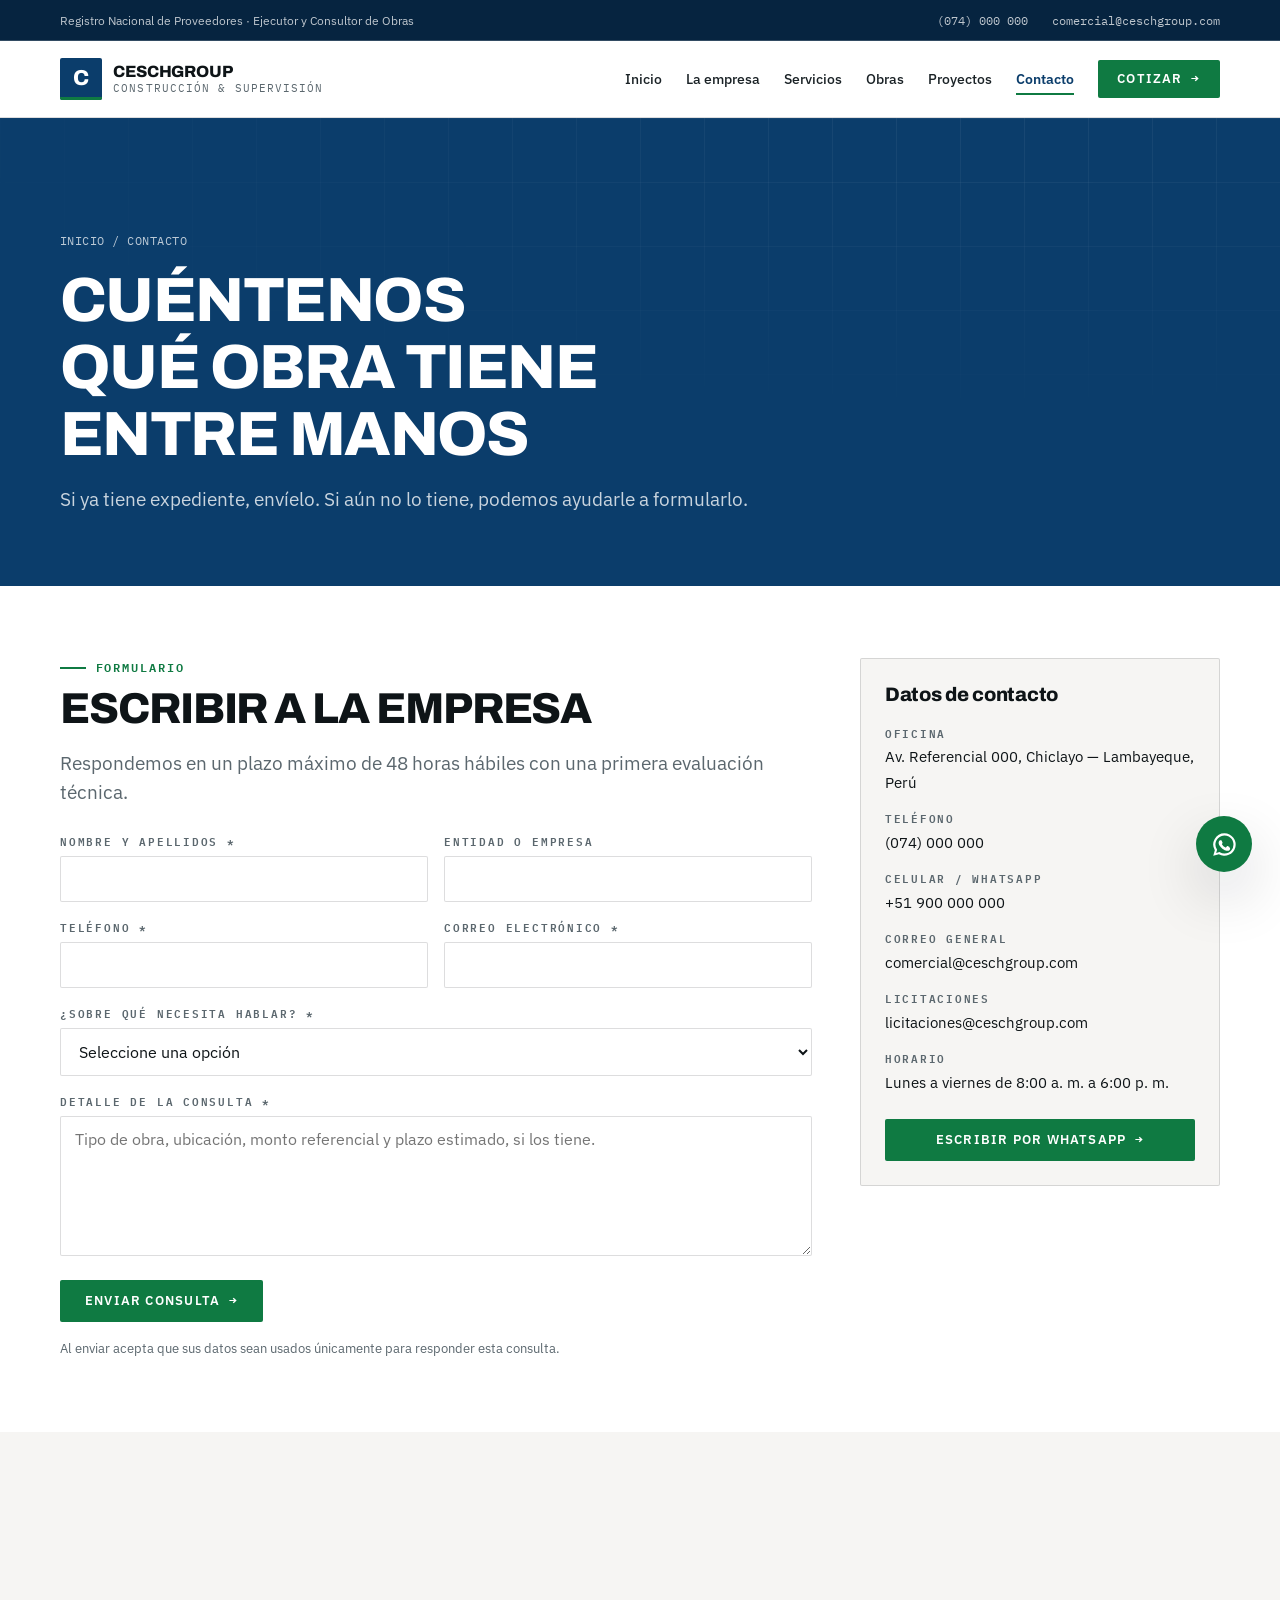
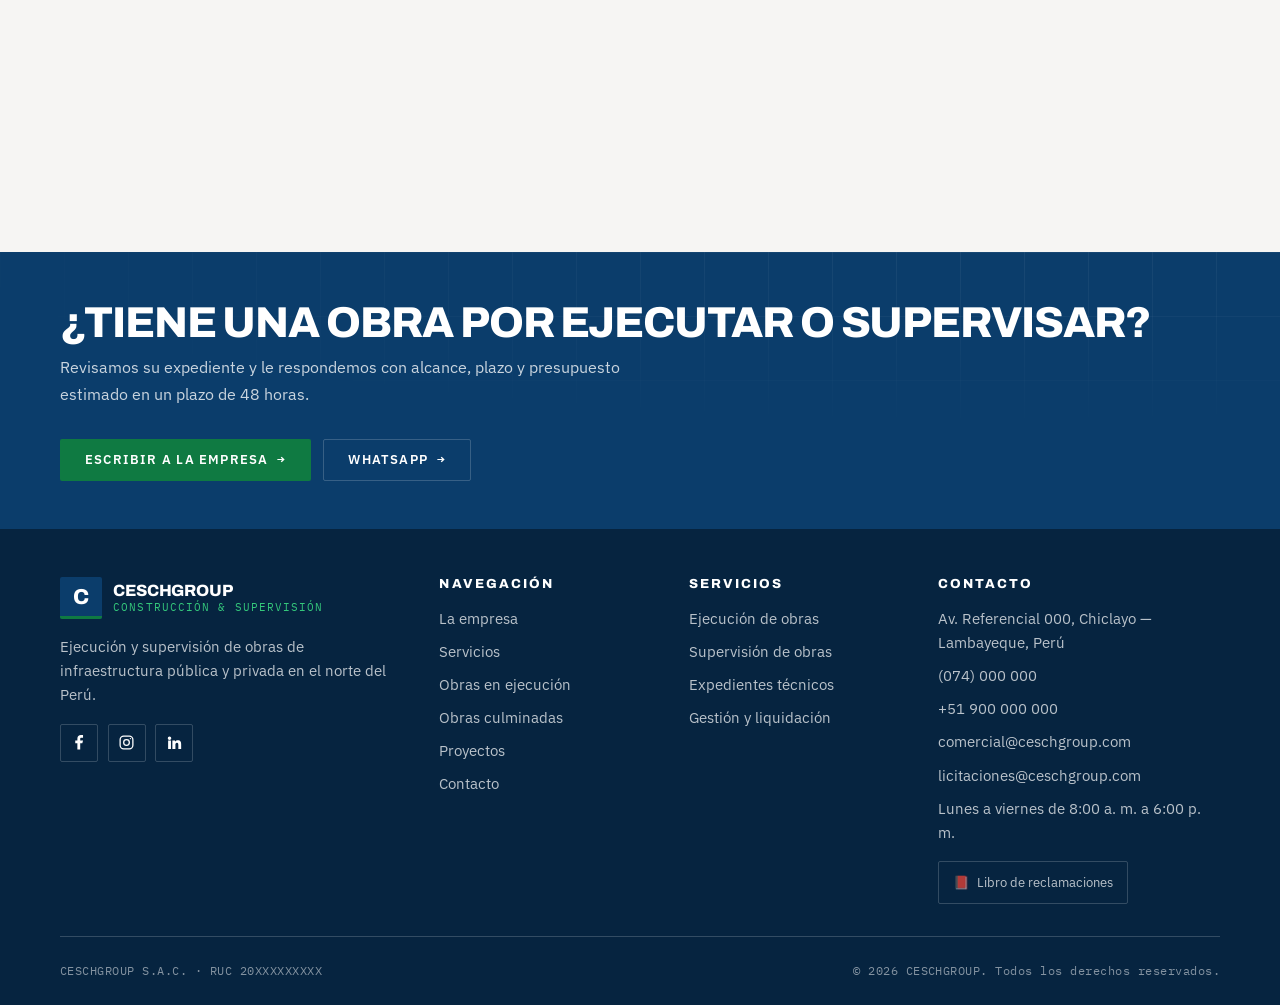
<file: contacto.html>
<!DOCTYPE html>
<html lang="es-PE">
<head>
<meta charset="utf-8">
<meta name="viewport" content="width=device-width, initial-scale=1">
<title>Contacto | CESCHGROUP</title>
<meta name="description" content="Escríbanos para cotizaciones, consultas técnicas, invitaciones a procesos de selección o coordinación de visitas a obra.">
<link rel="canonical" href="https://www.dominio.pe/contacto.html">
<meta property="og:type" content="website">
<meta property="og:title" content="Contacto | CESCHGROUP">
<meta property="og:description" content="Escríbanos para cotizaciones, consultas técnicas, invitaciones a procesos de selección o coordinación de visitas a obra.">
<meta property="og:locale" content="es_PE">
<link rel="icon" href="assets/img/favicon.png">
<link rel="preconnect" href="https://fonts.googleapis.com">
<link rel="preconnect" href="https://fonts.gstatic.com" crossorigin>
<link href="https://fonts.googleapis.com/css2?family=Archivo:wght@400;600;800&family=IBM+Plex+Mono:wght@400;600&family=IBM+Plex+Sans:wght@400;500;600&display=swap" rel="stylesheet">
<link rel="stylesheet" href="assets/css/marca.css">
<link rel="stylesheet" href="assets/css/estilos.css">
</head>
<body>

<div class="barra-superior">
  <div class="contenedor">
    <span>Registro Nacional de Proveedores · Ejecutor y Consultor de Obras</span>
    <ul>
      <li><a data-emp="telefono" data-emp-prefijo="tel:"></a></li>
      <li><a data-emp="email" data-emp-prefijo="mailto:"></a></li>
    </ul>
  </div>
</div>

<header class="cabecera">
  <div class="contenedor">
    <a class="marca" href="index.html">
      <!-- Reemplazar este bloque por <img src="assets/img/logo.svg" alt="..."> cuando llegue el logo -->
      <span class="isotipo" data-iso aria-hidden="true">C</span>
      <span class="marca-texto">
        <span class="marca-nombre" data-emp="nombre"></span>
        <span class="marca-bajada" data-emp="bajada"></span>
      </span>
    </a>

    <button class="hamburguesa" aria-label="Abrir menú" aria-expanded="false" aria-controls="menu-principal">
      <span></span>
    </button>

    <nav class="menu" id="menu-principal">
      <ul>
        <li><a href="index.html">Inicio</a></li>
        <li><a href="nosotros.html">La empresa</a></li>
        <li><a href="servicios.html">Servicios</a></li>
        <li><a href="obras.html">Obras</a></li>
        <li><a href="obras.html?estado=proyecto">Proyectos</a></li>
        <li><a href="contacto.html">Contacto</a></li>
      </ul>
      <a class="boton boton--acento" data-wa="Hola, quisiera solicitar una cotización.">Cotizar</a>
    </nav>
  </div>
</header>

<main>
<section class="seccion seccion--oscura plano-oscuro" style="padding-block:var(--e7) var(--e6)">
  <div class="contenedor">
    <p class="migas"><a href="index.html">Inicio</a> / Contacto</p>
    <h1 style="max-width:18ch">Cuéntenos qué obra tiene entre manos</h1>
    <p class="entradilla">Si ya tiene expediente, envíelo. Si aún no lo tiene, podemos ayudarle a formularlo.</p>
  </div>
</section>

<section class="seccion">
  <div class="contenedor">
    <div class="columnas-obra">

      <div>
        <p class="eyebrow">Formulario</p>
        <h2>Escribir a la empresa</h2>
        <p class="entradilla" style="margin-bottom:var(--e3)">Respondemos en un plazo máximo de 48 horas hábiles con una primera evaluación técnica.</p>

        <p class="aviso" id="form-aviso" hidden>Mensaje preparado. Se abrió WhatsApp con los datos que completó; si no se abrió, escríbanos directamente al número que figura en el pie de página.</p>

        <form class="formulario" id="form-contacto" data-envio="Nueva consulta desde la web">
          <div class="campos-2">
            <label class="campo"><span>Nombre y apellidos *</span><input type="text" name="nombre" required></label>
            <label class="campo"><span>Entidad o empresa</span><input type="text" name="entidad"></label>
          </div>
          <div class="campos-2">
            <label class="campo"><span>Teléfono *</span><input type="tel" name="telefono" required></label>
            <label class="campo"><span>Correo electrónico *</span><input type="email" name="correo" required></label>
          </div>
          <label class="campo">
            <span>¿Sobre qué necesita hablar? *</span>
            <select name="interes" required>
              <option value="">Seleccione una opción</option>
              <option>Ejecución de obra</option>
              <option>Supervisión de obra</option>
              <option>Expediente técnico</option>
              <option>Liquidación de obra</option>
              <option>Invitación a proceso de selección</option>
              <option>Trabajar con la empresa</option>
              <option>Otro</option>
            </select>
          </label>
          <label class="campo">
            <span>Detalle de la consulta *</span>
            <textarea name="mensaje" required placeholder="Tipo de obra, ubicación, monto referencial y plazo estimado, si los tiene."></textarea>
          </label>
          <button class="boton boton--acento" type="submit">Enviar consulta</button>
          <p class="nota-legal">Al enviar acepta que sus datos sean usados únicamente para responder esta consulta.</p>
        </form>
      </div>

      <aside>
        <div class="caja-lateral">
          <h3>Datos de contacto</h3>
          <dl>
            <div><dt>Oficina</dt><dd data-emp="direccion"></dd></div>
            <div><dt>Teléfono</dt><dd><a data-emp="telefono" data-emp-prefijo="tel:"></a></dd></div>
            <div><dt>Celular / WhatsApp</dt><dd><a data-emp="celular" data-emp-prefijo="tel:"></a></dd></div>
            <div><dt>Correo general</dt><dd><a data-emp="email" data-emp-prefijo="mailto:"></a></dd></div>
            <div><dt>Licitaciones</dt><dd><a data-emp="emailLicitaciones" data-emp-prefijo="mailto:"></a></dd></div>
            <div><dt>Horario</dt><dd data-emp="horario"></dd></div>
          </dl>
          <a class="boton boton--acento" style="width:100%;justify-content:center" data-wa="Hola, quisiera coordinar una reunión técnica.">Escribir por WhatsApp</a>
        </div>
      </aside>

    </div>
  </div>
</section>

<section class="seccion seccion--papel" style="padding-block:0">
  <div style="filter:grayscale(1) contrast(1.05);line-height:0">
    <!-- Reemplazar el src por el enlace de Google Maps de la oficina real -->
    <iframe title="Ubicación de la oficina" width="100%" height="420" style="border:0"
      loading="lazy" referrerpolicy="no-referrer-when-downgrade"
      src="https://www.google.com/maps?q=Chiclayo,+Lambayeque,+Peru&output=embed"></iframe>
  </div>
</section>
</main>

<section class="franja plano-oscuro">
  <div class="contenedor">
    <div>
      <h2>¿Tiene una obra por ejecutar o supervisar?</h2>
      <p>Revisamos su expediente y le respondemos con alcance, plazo y presupuesto estimado en un plazo de 48 horas.</p>
    </div>
    <div style="display:flex;gap:.75rem;flex-wrap:wrap">
      <a class="boton boton--acento" href="contacto.html">Escribir a la empresa</a>
      <a class="boton boton--claro" data-wa="Hola, quisiera coordinar una reunión técnica.">WhatsApp</a>
    </div>
  </div>
</section>

<footer class="pie">
  <div class="contenedor">
    <div class="pie-superior">
      <div>
        <div class="marca">
          <span class="isotipo" data-iso aria-hidden="true">C</span>
          <span class="marca-texto">
            <span class="marca-nombre" data-emp="nombre"></span>
            <span class="marca-bajada" data-emp="bajada"></span>
          </span>
        </div>
        <p class="pie-texto">Ejecución y supervisión de obras de infraestructura pública y privada en el norte del Perú.</p>
        <div class="redes">
          <a data-emp="redes.facebook" data-emp-texto="no" aria-label="Facebook" target="_blank" rel="noopener">
            <svg viewBox="0 0 24 24" fill="currentColor"><path d="M13 22v-9h3l1-4h-4V7c0-1.1.3-1.8 1.9-1.8H17V1.6C16.7 1.6 15.4 1.5 14 1.5c-3 0-5 1.8-5 5.2V9H6v4h3v9h4z"/></svg>
          </a>
          <a data-emp="redes.instagram" data-emp-texto="no" aria-label="Instagram" target="_blank" rel="noopener">
            <svg viewBox="0 0 24 24" fill="none" stroke="currentColor" stroke-width="1.8"><rect x="3" y="3" width="18" height="18" rx="5"/><circle cx="12" cy="12" r="4"/><circle cx="17.5" cy="6.5" r="1" fill="currentColor" stroke="none"/></svg>
          </a>
          <a data-emp="redes.linkedin" data-emp-texto="no" aria-label="LinkedIn" target="_blank" rel="noopener">
            <svg viewBox="0 0 24 24" fill="currentColor"><path d="M4.98 3.5a2.5 2.5 0 1 0 0 5 2.5 2.5 0 0 0 0-5zM3 9h4v12H3zM9 9h3.8v1.7h.05c.53-.95 1.83-1.95 3.77-1.95 4.03 0 4.78 2.5 4.78 5.76V21h-4v-5.6c0-1.34-.03-3.06-1.9-3.06-1.9 0-2.2 1.45-2.2 2.96V21H9z"/></svg>
          </a>
        </div>
      </div>

      <div>
        <h4>Navegación</h4>
        <ul>
          <li><a href="nosotros.html">La empresa</a></li>
          <li><a href="servicios.html">Servicios</a></li>
          <li><a href="obras.html?estado=ejecucion">Obras en ejecución</a></li>
          <li><a href="obras.html?estado=culminada">Obras culminadas</a></li>
          <li><a href="obras.html?estado=proyecto">Proyectos</a></li>
          <li><a href="contacto.html">Contacto</a></li>
        </ul>
      </div>

      <div>
        <h4>Servicios</h4>
        <ul>
          <li><a href="servicios.html#ejecucion">Ejecución de obras</a></li>
          <li><a href="servicios.html#supervision">Supervisión de obras</a></li>
          <li><a href="servicios.html#expedientes">Expedientes técnicos</a></li>
          <li><a href="servicios.html#liquidacion">Gestión y liquidación</a></li>
        </ul>
      </div>

      <div>
        <h4>Contacto</h4>
        <ul>
          <li data-emp="direccion"></li>
          <li><a data-emp="telefono" data-emp-prefijo="tel:"></a></li>
          <li><a data-emp="celular" data-emp-prefijo="tel:"></a></li>
          <li><a data-emp="email" data-emp-prefijo="mailto:"></a></li>
          <li><a data-emp="emailLicitaciones" data-emp-prefijo="mailto:"></a></li>
          <li data-emp="horario"></li>
        </ul>
        <a class="libro" href="libro-de-reclamaciones.html" style="margin-top:1rem">
          <span aria-hidden="true">📕</span> Libro de reclamaciones
        </a>
      </div>
    </div>

    <div class="pie-inferior">
      <span><span data-emp="razonSocial"></span> · RUC <span data-emp="ruc"></span></span>
      <span>© <span id="anio"></span> <span data-emp="nombre"></span>. Todos los derechos reservados.</span>
    </div>
  </div>
</footer>

<a class="flotante" data-wa="Hola, quisiera información sobre sus servicios." aria-label="Escribir por WhatsApp" target="_blank" rel="noopener">
  <svg viewBox="0 0 24 24" fill="currentColor"><path d="M12 2a10 10 0 0 0-8.6 15.1L2 22l5-1.3A10 10 0 1 0 12 2zm0 18a8 8 0 0 1-4.1-1.1l-.3-.2-3 .8.8-2.9-.2-.3A8 8 0 1 1 12 20zm4.4-5.8c-.2-.1-1.4-.7-1.6-.8-.2-.1-.4-.1-.6.1l-.8 1c-.1.2-.3.2-.5.1a6.5 6.5 0 0 1-3.2-2.8c-.1-.2 0-.4.1-.5l.4-.5c.1-.2.1-.3 0-.5l-.7-1.7c-.2-.4-.4-.4-.6-.4h-.5c-.2 0-.5.1-.7.3-.3.3-.9.9-.9 2.1s.9 2.4 1 2.6c.1.2 1.8 2.8 4.4 3.8 1.6.6 2.2.7 3 .6.5-.1 1.4-.6 1.6-1.2.2-.6.2-1.1.1-1.2 0-.1-.2-.2-.4-.3z"/></svg>
</a>

<script src="assets/js/datos.js"></script>
<script src="assets/js/app.js"></script>
</body>
</html>
</file>
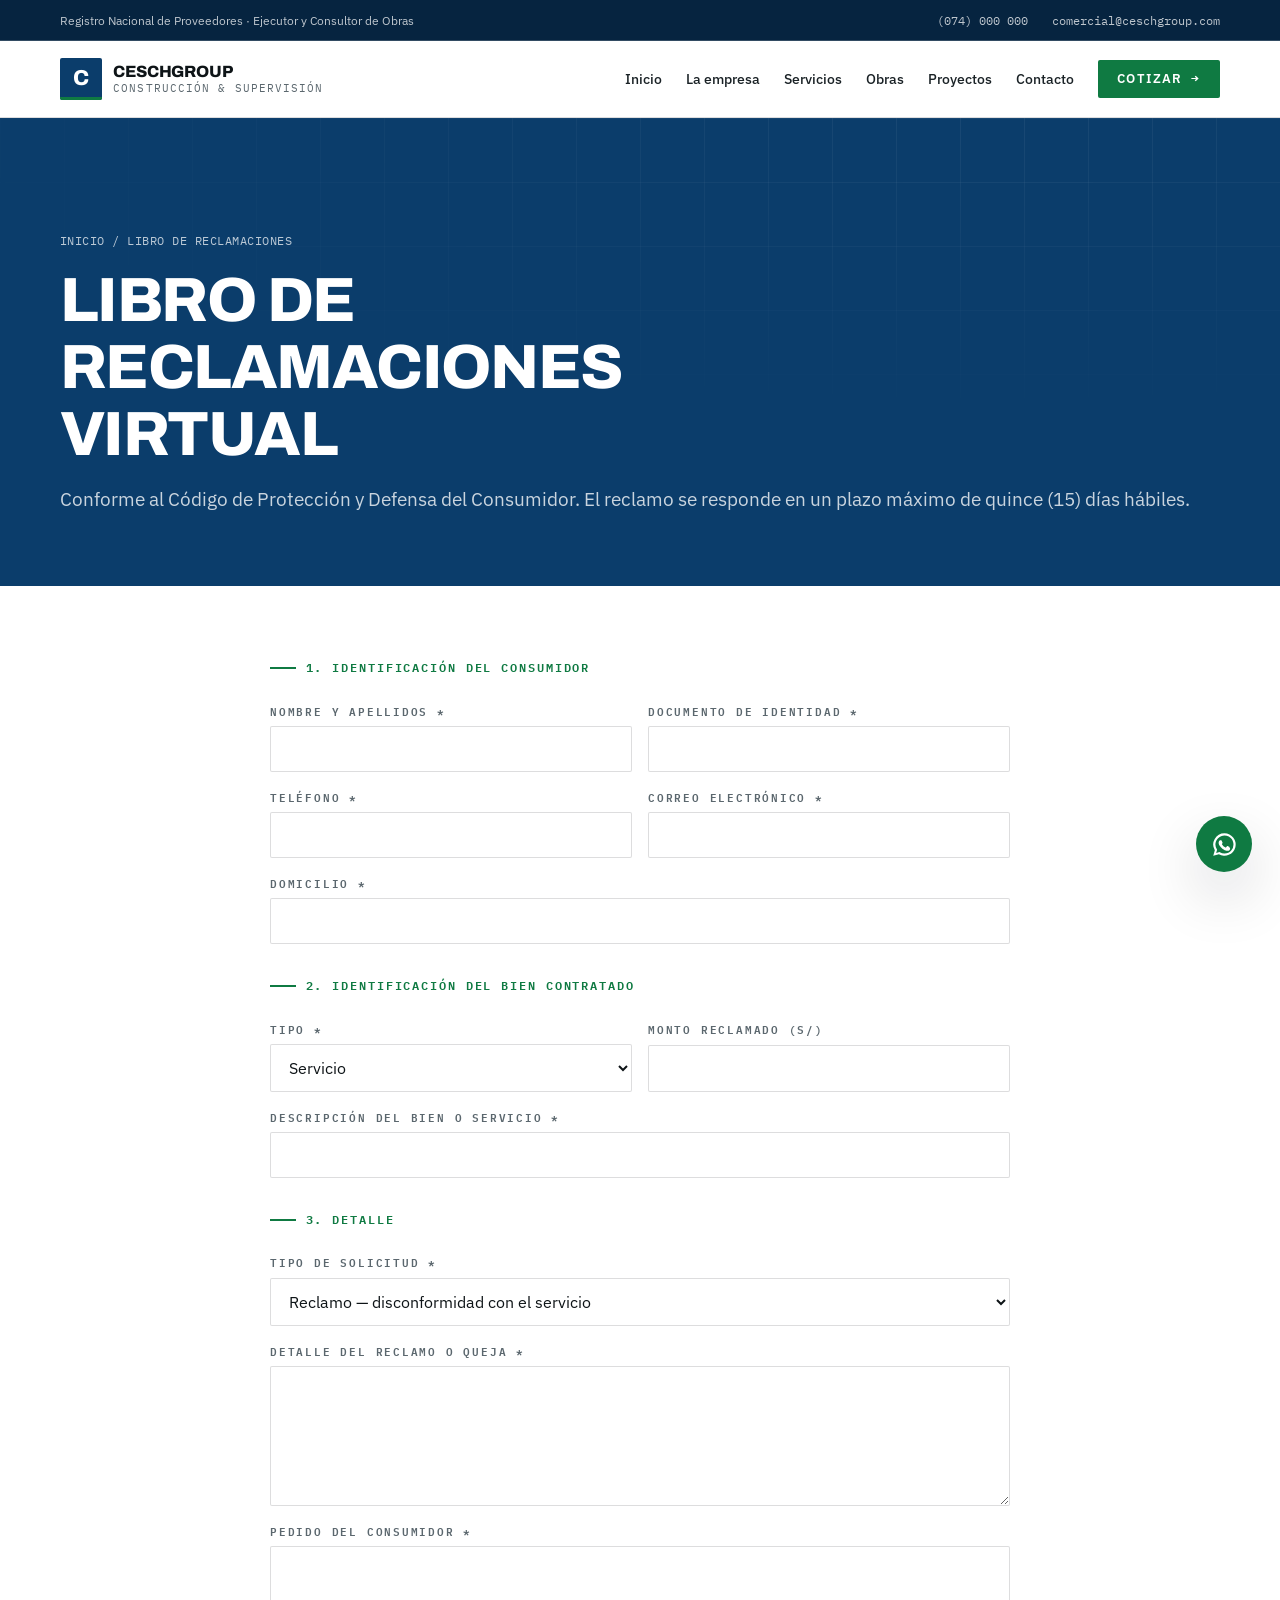
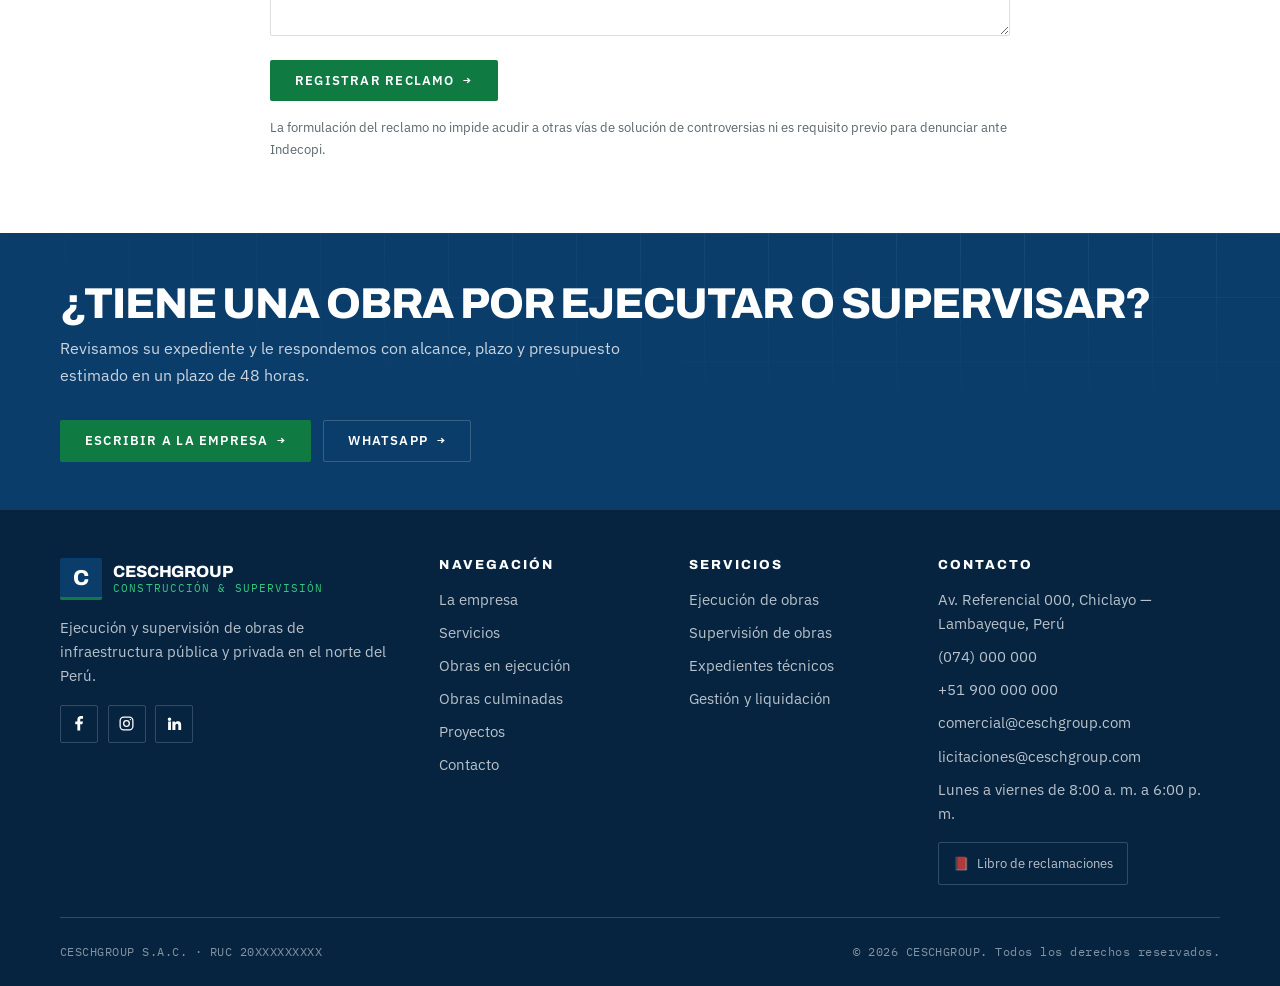
<file: libro-de-reclamaciones.html>
<!DOCTYPE html>
<html lang="es-PE">
<head>
<meta charset="utf-8">
<meta name="viewport" content="width=device-width, initial-scale=1">
<title>Libro de reclamaciones | CESCHGROUP</title>
<meta name="description" content="Libro de reclamaciones virtual conforme al Código de Protección y Defensa del Consumidor.">
<link rel="canonical" href="https://www.dominio.pe/libro-de-reclamaciones.html">
<meta property="og:type" content="website">
<meta property="og:title" content="Libro de reclamaciones | CESCHGROUP">
<meta property="og:description" content="Libro de reclamaciones virtual conforme al Código de Protección y Defensa del Consumidor.">
<meta property="og:locale" content="es_PE">
<link rel="icon" href="assets/img/favicon.png">
<link rel="preconnect" href="https://fonts.googleapis.com">
<link rel="preconnect" href="https://fonts.gstatic.com" crossorigin>
<link href="https://fonts.googleapis.com/css2?family=Archivo:wght@400;600;800&family=IBM+Plex+Mono:wght@400;600&family=IBM+Plex+Sans:wght@400;500;600&display=swap" rel="stylesheet">
<link rel="stylesheet" href="assets/css/marca.css">
<link rel="stylesheet" href="assets/css/estilos.css">
</head>
<body>

<div class="barra-superior">
  <div class="contenedor">
    <span>Registro Nacional de Proveedores · Ejecutor y Consultor de Obras</span>
    <ul>
      <li><a data-emp="telefono" data-emp-prefijo="tel:"></a></li>
      <li><a data-emp="email" data-emp-prefijo="mailto:"></a></li>
    </ul>
  </div>
</div>

<header class="cabecera">
  <div class="contenedor">
    <a class="marca" href="index.html">
      <!-- Reemplazar este bloque por <img src="assets/img/logo.svg" alt="..."> cuando llegue el logo -->
      <span class="isotipo" data-iso aria-hidden="true">C</span>
      <span class="marca-texto">
        <span class="marca-nombre" data-emp="nombre"></span>
        <span class="marca-bajada" data-emp="bajada"></span>
      </span>
    </a>

    <button class="hamburguesa" aria-label="Abrir menú" aria-expanded="false" aria-controls="menu-principal">
      <span></span>
    </button>

    <nav class="menu" id="menu-principal">
      <ul>
        <li><a href="index.html">Inicio</a></li>
        <li><a href="nosotros.html">La empresa</a></li>
        <li><a href="servicios.html">Servicios</a></li>
        <li><a href="obras.html">Obras</a></li>
        <li><a href="obras.html?estado=proyecto">Proyectos</a></li>
        <li><a href="contacto.html">Contacto</a></li>
      </ul>
      <a class="boton boton--acento" data-wa="Hola, quisiera solicitar una cotización.">Cotizar</a>
    </nav>
  </div>
</header>

<main>
<section class="seccion seccion--oscura plano-oscuro" style="padding-block:var(--e7) var(--e6)">
  <div class="contenedor">
    <p class="migas"><a href="index.html">Inicio</a> / Libro de reclamaciones</p>
    <h1 style="max-width:20ch">Libro de reclamaciones virtual</h1>
    <p class="entradilla">Conforme al Código de Protección y Defensa del Consumidor. El reclamo se responde en un plazo máximo de quince (15) días hábiles.</p>
  </div>
</section>

<section class="seccion">
  <div class="contenedor" style="max-width:820px">
    <form class="formulario" id="form-reclamo" data-envio="Nuevo registro en el libro de reclamaciones">
      <p class="aviso" id="form-aviso" hidden>Su reclamo fue preparado y enviado por WhatsApp. Recibirá respuesta en un plazo máximo de quince (15) días hábiles.</p>
      <p class="eyebrow">1. Identificación del consumidor</p>
      <div class="campos-2">
        <label class="campo"><span>Nombre y apellidos *</span><input type="text" name="nombre" required></label>
        <label class="campo"><span>Documento de identidad *</span><input type="text" name="dni" required></label>
      </div>
      <div class="campos-2">
        <label class="campo"><span>Teléfono *</span><input type="tel" name="telefono" required></label>
        <label class="campo"><span>Correo electrónico *</span><input type="email" name="correo" required></label>
      </div>
      <label class="campo"><span>Domicilio *</span><input type="text" name="domicilio" required></label>

      <p class="eyebrow" style="margin-top:var(--e2)">2. Identificación del bien contratado</p>
      <div class="campos-2">
        <label class="campo">
          <span>Tipo *</span>
          <select name="tipo" required><option>Servicio</option><option>Producto</option></select>
        </label>
        <label class="campo"><span>Monto reclamado (S/)</span><input type="text" name="monto"></label>
      </div>
      <label class="campo"><span>Descripción del bien o servicio *</span><input type="text" name="descripcion" required></label>

      <p class="eyebrow" style="margin-top:var(--e2)">3. Detalle</p>
      <label class="campo">
        <span>Tipo de solicitud *</span>
        <select name="solicitud" required>
          <option value="Reclamo">Reclamo — disconformidad con el servicio</option>
          <option value="Queja">Queja — malestar respecto a la atención</option>
        </select>
      </label>
      <label class="campo"><span>Detalle del reclamo o queja *</span><textarea name="detalle" required></textarea></label>
      <label class="campo"><span>Pedido del consumidor *</span><textarea name="pedido" required style="min-height:90px"></textarea></label>

      <button class="boton boton--acento" type="submit">Registrar reclamo</button>
      <p class="nota-legal">La formulación del reclamo no impide acudir a otras vías de solución de controversias ni es requisito previo para denunciar ante Indecopi.</p>
    </form>
  </div>
</section>
</main>

<section class="franja plano-oscuro">
  <div class="contenedor">
    <div>
      <h2>¿Tiene una obra por ejecutar o supervisar?</h2>
      <p>Revisamos su expediente y le respondemos con alcance, plazo y presupuesto estimado en un plazo de 48 horas.</p>
    </div>
    <div style="display:flex;gap:.75rem;flex-wrap:wrap">
      <a class="boton boton--acento" href="contacto.html">Escribir a la empresa</a>
      <a class="boton boton--claro" data-wa="Hola, quisiera coordinar una reunión técnica.">WhatsApp</a>
    </div>
  </div>
</section>

<footer class="pie">
  <div class="contenedor">
    <div class="pie-superior">
      <div>
        <div class="marca">
          <span class="isotipo" data-iso aria-hidden="true">C</span>
          <span class="marca-texto">
            <span class="marca-nombre" data-emp="nombre"></span>
            <span class="marca-bajada" data-emp="bajada"></span>
          </span>
        </div>
        <p class="pie-texto">Ejecución y supervisión de obras de infraestructura pública y privada en el norte del Perú.</p>
        <div class="redes">
          <a data-emp="redes.facebook" data-emp-texto="no" aria-label="Facebook" target="_blank" rel="noopener">
            <svg viewBox="0 0 24 24" fill="currentColor"><path d="M13 22v-9h3l1-4h-4V7c0-1.1.3-1.8 1.9-1.8H17V1.6C16.7 1.6 15.4 1.5 14 1.5c-3 0-5 1.8-5 5.2V9H6v4h3v9h4z"/></svg>
          </a>
          <a data-emp="redes.instagram" data-emp-texto="no" aria-label="Instagram" target="_blank" rel="noopener">
            <svg viewBox="0 0 24 24" fill="none" stroke="currentColor" stroke-width="1.8"><rect x="3" y="3" width="18" height="18" rx="5"/><circle cx="12" cy="12" r="4"/><circle cx="17.5" cy="6.5" r="1" fill="currentColor" stroke="none"/></svg>
          </a>
          <a data-emp="redes.linkedin" data-emp-texto="no" aria-label="LinkedIn" target="_blank" rel="noopener">
            <svg viewBox="0 0 24 24" fill="currentColor"><path d="M4.98 3.5a2.5 2.5 0 1 0 0 5 2.5 2.5 0 0 0 0-5zM3 9h4v12H3zM9 9h3.8v1.7h.05c.53-.95 1.83-1.95 3.77-1.95 4.03 0 4.78 2.5 4.78 5.76V21h-4v-5.6c0-1.34-.03-3.06-1.9-3.06-1.9 0-2.2 1.45-2.2 2.96V21H9z"/></svg>
          </a>
        </div>
      </div>

      <div>
        <h4>Navegación</h4>
        <ul>
          <li><a href="nosotros.html">La empresa</a></li>
          <li><a href="servicios.html">Servicios</a></li>
          <li><a href="obras.html?estado=ejecucion">Obras en ejecución</a></li>
          <li><a href="obras.html?estado=culminada">Obras culminadas</a></li>
          <li><a href="obras.html?estado=proyecto">Proyectos</a></li>
          <li><a href="contacto.html">Contacto</a></li>
        </ul>
      </div>

      <div>
        <h4>Servicios</h4>
        <ul>
          <li><a href="servicios.html#ejecucion">Ejecución de obras</a></li>
          <li><a href="servicios.html#supervision">Supervisión de obras</a></li>
          <li><a href="servicios.html#expedientes">Expedientes técnicos</a></li>
          <li><a href="servicios.html#liquidacion">Gestión y liquidación</a></li>
        </ul>
      </div>

      <div>
        <h4>Contacto</h4>
        <ul>
          <li data-emp="direccion"></li>
          <li><a data-emp="telefono" data-emp-prefijo="tel:"></a></li>
          <li><a data-emp="celular" data-emp-prefijo="tel:"></a></li>
          <li><a data-emp="email" data-emp-prefijo="mailto:"></a></li>
          <li><a data-emp="emailLicitaciones" data-emp-prefijo="mailto:"></a></li>
          <li data-emp="horario"></li>
        </ul>
        <a class="libro" href="libro-de-reclamaciones.html" style="margin-top:1rem">
          <span aria-hidden="true">📕</span> Libro de reclamaciones
        </a>
      </div>
    </div>

    <div class="pie-inferior">
      <span><span data-emp="razonSocial"></span> · RUC <span data-emp="ruc"></span></span>
      <span>© <span id="anio"></span> <span data-emp="nombre"></span>. Todos los derechos reservados.</span>
    </div>
  </div>
</footer>

<a class="flotante" data-wa="Hola, quisiera información sobre sus servicios." aria-label="Escribir por WhatsApp" target="_blank" rel="noopener">
  <svg viewBox="0 0 24 24" fill="currentColor"><path d="M12 2a10 10 0 0 0-8.6 15.1L2 22l5-1.3A10 10 0 1 0 12 2zm0 18a8 8 0 0 1-4.1-1.1l-.3-.2-3 .8.8-2.9-.2-.3A8 8 0 1 1 12 20zm4.4-5.8c-.2-.1-1.4-.7-1.6-.8-.2-.1-.4-.1-.6.1l-.8 1c-.1.2-.3.2-.5.1a6.5 6.5 0 0 1-3.2-2.8c-.1-.2 0-.4.1-.5l.4-.5c.1-.2.1-.3 0-.5l-.7-1.7c-.2-.4-.4-.4-.6-.4h-.5c-.2 0-.5.1-.7.3-.3.3-.9.9-.9 2.1s.9 2.4 1 2.6c.1.2 1.8 2.8 4.4 3.8 1.6.6 2.2.7 3 .6.5-.1 1.4-.6 1.6-1.2.2-.6.2-1.1.1-1.2 0-.1-.2-.2-.4-.3z"/></svg>
</a>

<script src="assets/js/datos.js"></script>
<script src="assets/js/app.js"></script>
</body>
</html>
</file>
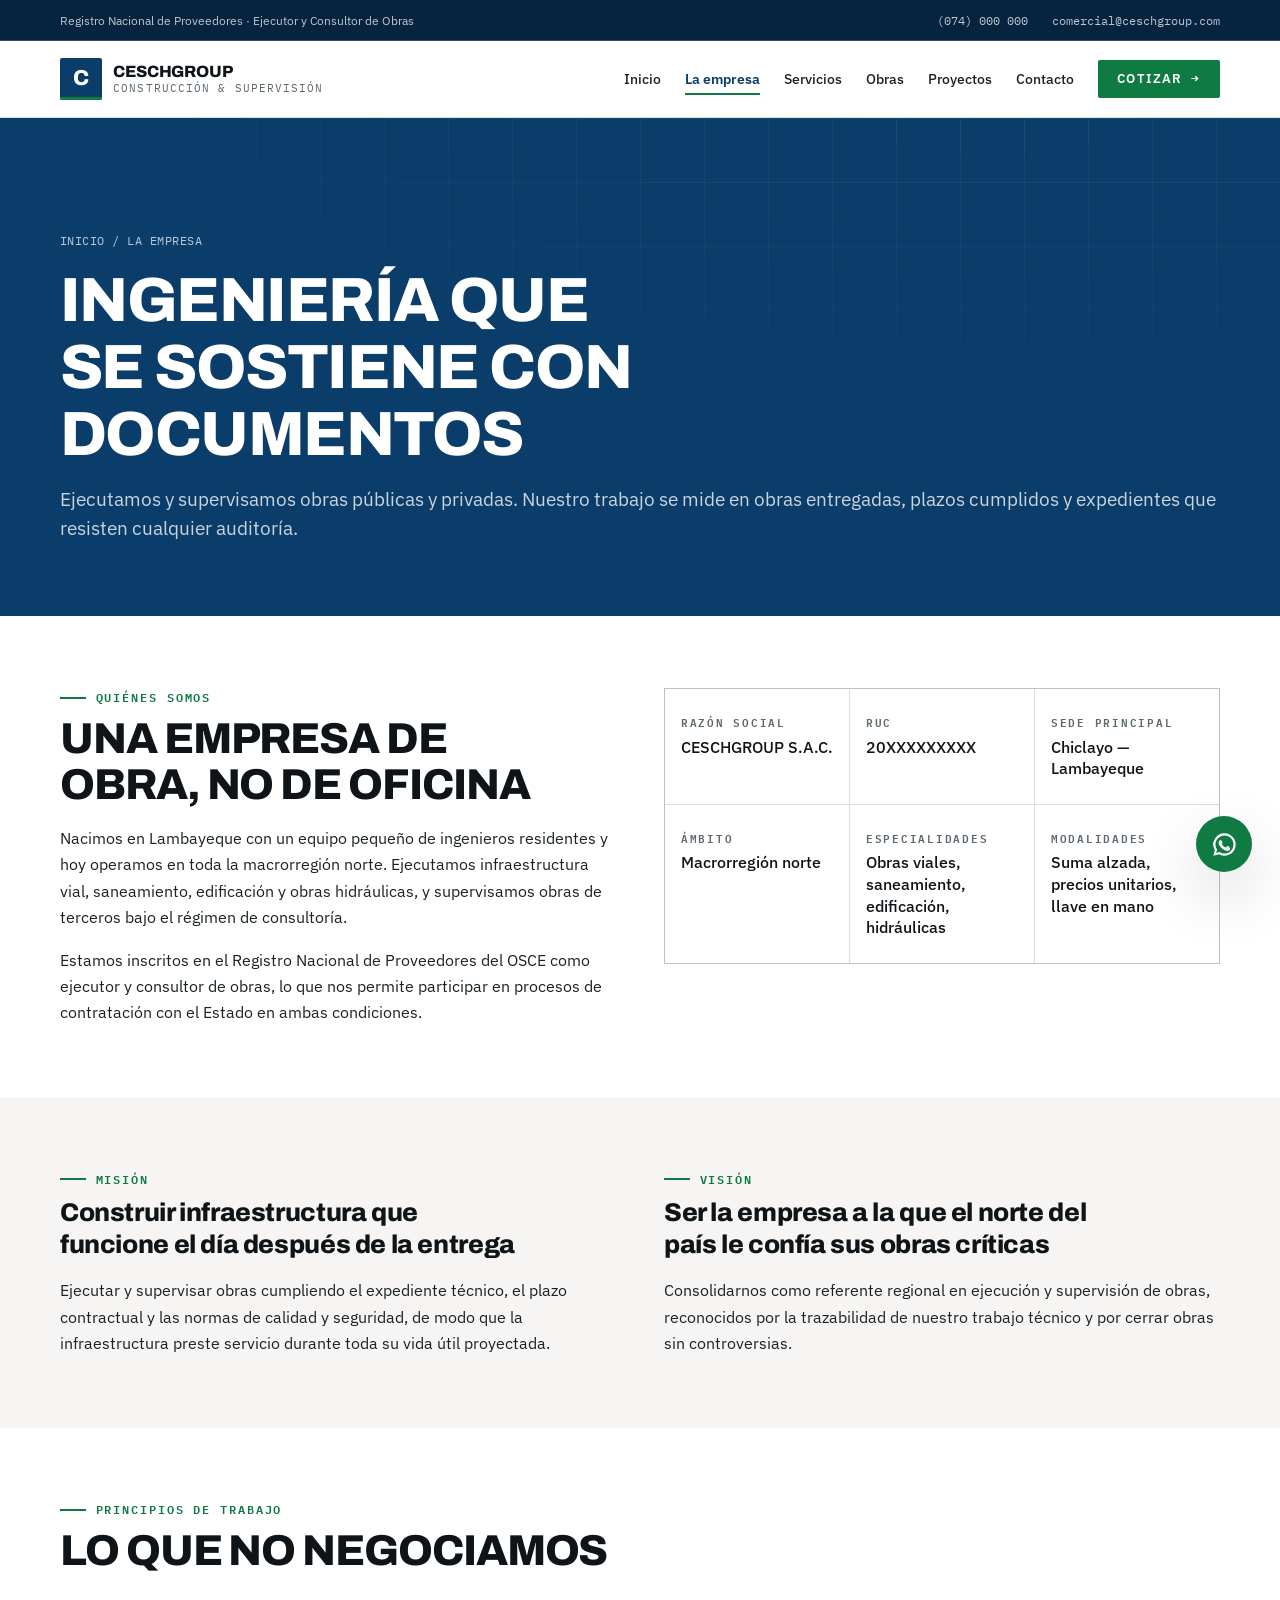
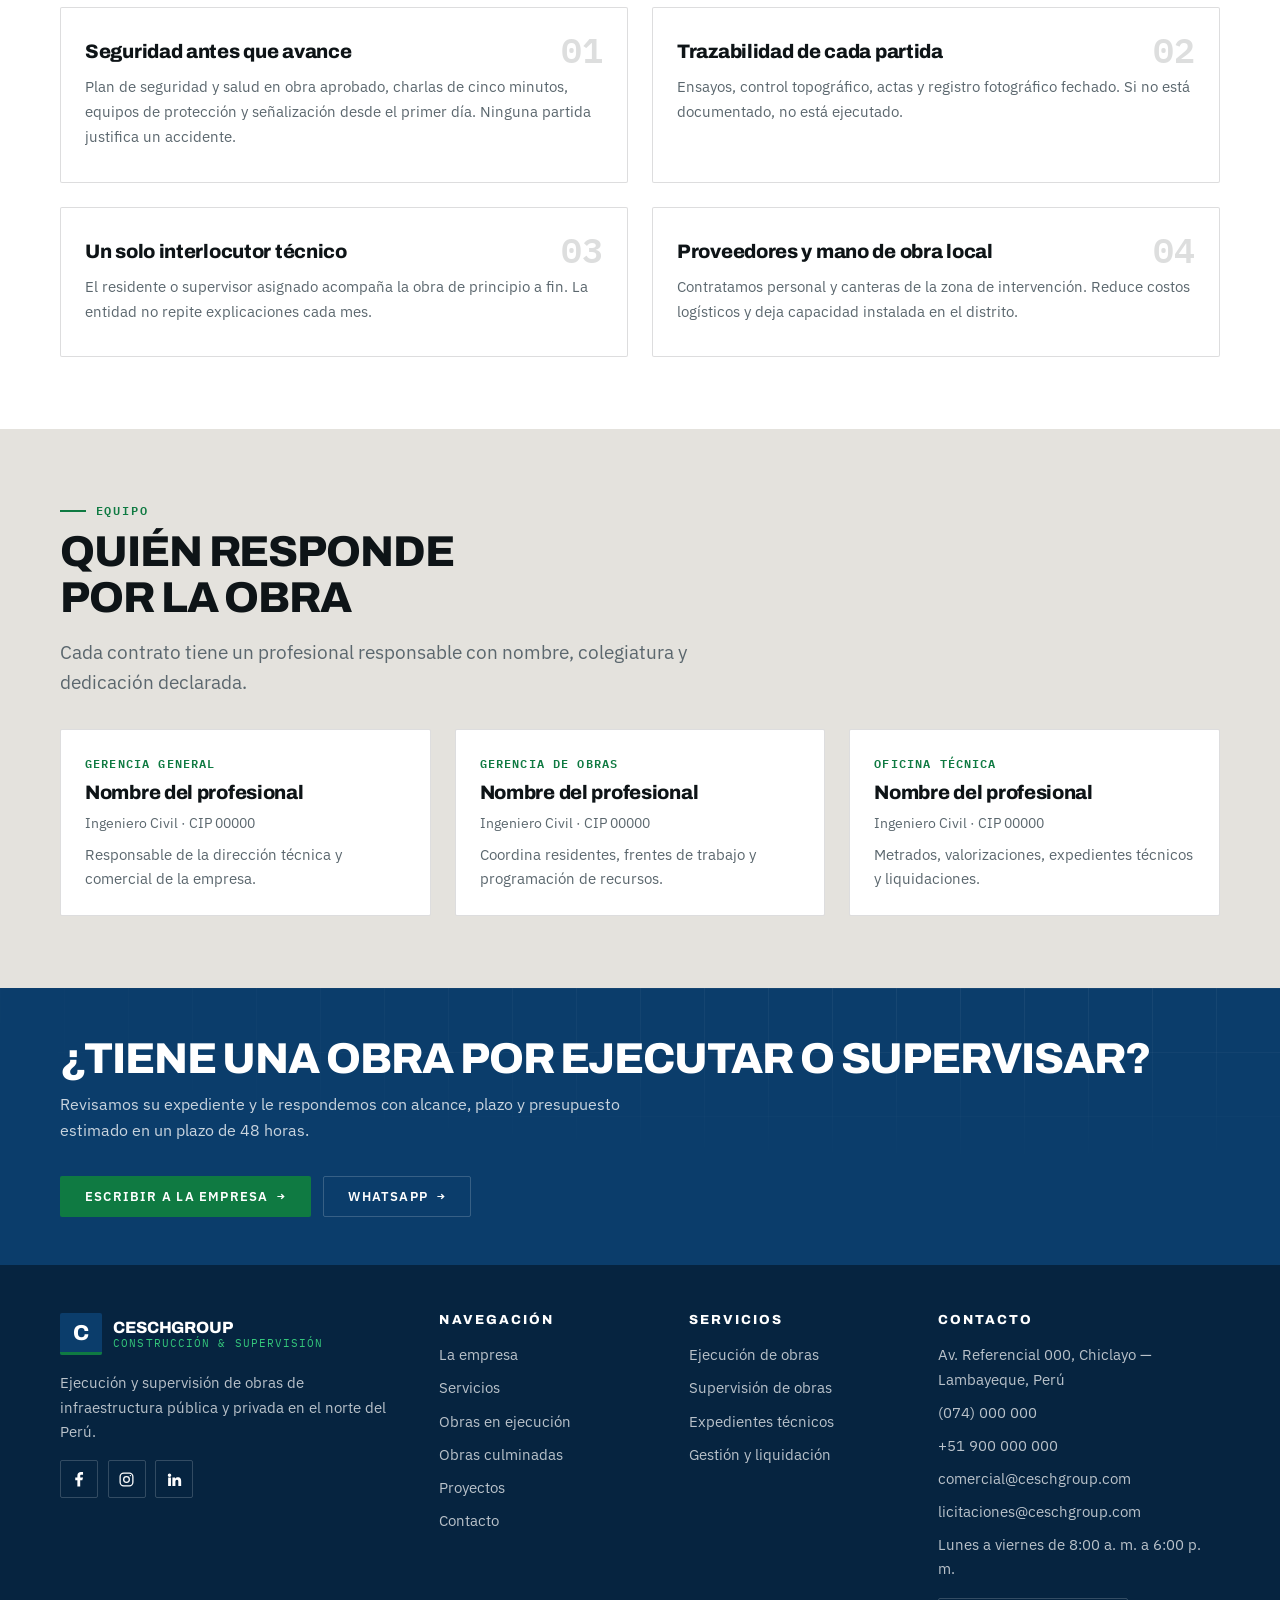
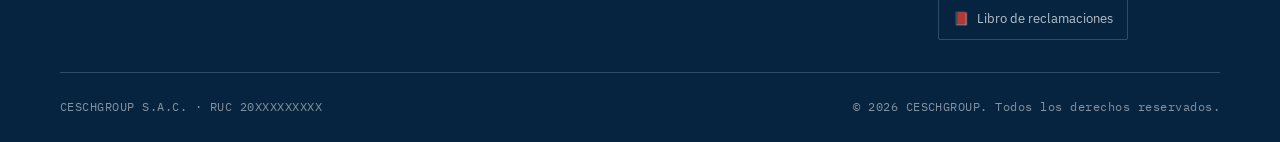
<file: nosotros.html>
<!DOCTYPE html>
<html lang="es-PE">
<head>
<meta charset="utf-8">
<meta name="viewport" content="width=device-width, initial-scale=1">
<title>La empresa | CESCHGROUP</title>
<meta name="description" content="Quiénes somos, cómo trabajamos y con qué equipo ejecutamos y supervisamos obras de infraestructura en el norte del Perú.">
<link rel="canonical" href="https://www.dominio.pe/nosotros.html">
<meta property="og:type" content="website">
<meta property="og:title" content="La empresa | CESCHGROUP">
<meta property="og:description" content="Quiénes somos, cómo trabajamos y con qué equipo ejecutamos y supervisamos obras de infraestructura en el norte del Perú.">
<meta property="og:locale" content="es_PE">
<link rel="icon" href="assets/img/favicon.png">
<link rel="preconnect" href="https://fonts.googleapis.com">
<link rel="preconnect" href="https://fonts.gstatic.com" crossorigin>
<link href="https://fonts.googleapis.com/css2?family=Archivo:wght@400;600;800&family=IBM+Plex+Mono:wght@400;600&family=IBM+Plex+Sans:wght@400;500;600&display=swap" rel="stylesheet">
<link rel="stylesheet" href="assets/css/marca.css">
<link rel="stylesheet" href="assets/css/estilos.css">
</head>
<body>

<div class="barra-superior">
  <div class="contenedor">
    <span>Registro Nacional de Proveedores · Ejecutor y Consultor de Obras</span>
    <ul>
      <li><a data-emp="telefono" data-emp-prefijo="tel:"></a></li>
      <li><a data-emp="email" data-emp-prefijo="mailto:"></a></li>
    </ul>
  </div>
</div>

<header class="cabecera">
  <div class="contenedor">
    <a class="marca" href="index.html">
      <!-- Reemplazar este bloque por <img src="assets/img/logo.svg" alt="..."> cuando llegue el logo -->
      <span class="isotipo" data-iso aria-hidden="true">C</span>
      <span class="marca-texto">
        <span class="marca-nombre" data-emp="nombre"></span>
        <span class="marca-bajada" data-emp="bajada"></span>
      </span>
    </a>

    <button class="hamburguesa" aria-label="Abrir menú" aria-expanded="false" aria-controls="menu-principal">
      <span></span>
    </button>

    <nav class="menu" id="menu-principal">
      <ul>
        <li><a href="index.html">Inicio</a></li>
        <li><a href="nosotros.html">La empresa</a></li>
        <li><a href="servicios.html">Servicios</a></li>
        <li><a href="obras.html">Obras</a></li>
        <li><a href="obras.html?estado=proyecto">Proyectos</a></li>
        <li><a href="contacto.html">Contacto</a></li>
      </ul>
      <a class="boton boton--acento" data-wa="Hola, quisiera solicitar una cotización.">Cotizar</a>
    </nav>
  </div>
</header>

<main>
<section class="seccion seccion--oscura plano-oscuro" style="padding-block:var(--e7) var(--e6)">
  <div class="contenedor">
    <p class="migas"><a href="index.html">Inicio</a> / La empresa</p>
    <h1 style="max-width:18ch">Ingeniería que se sostiene con documentos</h1>
    <p class="entradilla">Ejecutamos y supervisamos obras públicas y privadas. Nuestro trabajo se mide en obras entregadas, plazos cumplidos y expedientes que resisten cualquier auditoría.</p>
  </div>
</section>

<section class="seccion">
  <div class="contenedor">
    <div class="rejilla rejilla-2" style="gap:var(--e5);align-items:start">
      <div class="revelar">
        <p class="eyebrow">Quiénes somos</p>
        <h2>Una empresa de obra, no de oficina</h2>
        <p>Nacimos en Lambayeque con un equipo pequeño de ingenieros residentes y hoy operamos en toda la macrorregión norte. Ejecutamos infraestructura vial, saneamiento, edificación y obras hidráulicas, y supervisamos obras de terceros bajo el régimen de consultoría.</p>
        <p>Estamos inscritos en el Registro Nacional de Proveedores del OSCE como ejecutor y consultor de obras, lo que nos permite participar en procesos de contratación con el Estado en ambas condiciones.</p>
      </div>
      <div class="revelar">
        <div class="hoja-tecnica">
          <div><p class="rotulo">Razón social</p><p class="valor" data-emp="razonSocial"></p></div>
          <div><p class="rotulo">RUC</p><p class="valor" data-emp="ruc"></p></div>
          <div><p class="rotulo">Sede principal</p><p class="valor">Chiclayo — Lambayeque</p></div>
          <div><p class="rotulo">Ámbito</p><p class="valor">Macrorregión norte</p></div>
          <div><p class="rotulo">Especialidades</p><p class="valor">Obras viales, saneamiento, edificación, hidráulicas</p></div>
          <div><p class="rotulo">Modalidades</p><p class="valor">Suma alzada, precios unitarios, llave en mano</p></div>
        </div>
      </div>
    </div>
  </div>
</section>

<section class="seccion seccion--papel">
  <div class="contenedor">
    <div class="rejilla rejilla-2" style="gap:var(--e5)">
      <article class="revelar">
        <p class="eyebrow">Misión</p>
        <h3 style="font-size:1.6rem">Construir infraestructura que funcione el día después de la entrega</h3>
        <p>Ejecutar y supervisar obras cumpliendo el expediente técnico, el plazo contractual y las normas de calidad y seguridad, de modo que la infraestructura preste servicio durante toda su vida útil proyectada.</p>
      </article>
      <article class="revelar">
        <p class="eyebrow">Visión</p>
        <h3 style="font-size:1.6rem">Ser la empresa a la que el norte del país le confía sus obras críticas</h3>
        <p>Consolidarnos como referente regional en ejecución y supervisión de obras, reconocidos por la trazabilidad de nuestro trabajo técnico y por cerrar obras sin controversias.</p>
      </article>
    </div>
  </div>
</section>

<section class="seccion">
  <div class="contenedor">
    <div class="cabecera-seccion">
      <p class="eyebrow">Principios de trabajo</p>
      <h2>Lo que no negociamos</h2>
    </div>
    <div class="rejilla rejilla-2x2">
      <article class="servicio revelar">
        <span class="servicio-num">01</span>
        <h3>Seguridad antes que avance</h3>
        <p>Plan de seguridad y salud en obra aprobado, charlas de cinco minutos, equipos de protección y señalización desde el primer día. Ninguna partida justifica un accidente.</p>
      </article>
      <article class="servicio revelar">
        <span class="servicio-num">02</span>
        <h3>Trazabilidad de cada partida</h3>
        <p>Ensayos, control topográfico, actas y registro fotográfico fechado. Si no está documentado, no está ejecutado.</p>
      </article>
      <article class="servicio revelar">
        <span class="servicio-num">03</span>
        <h3>Un solo interlocutor técnico</h3>
        <p>El residente o supervisor asignado acompaña la obra de principio a fin. La entidad no repite explicaciones cada mes.</p>
      </article>
      <article class="servicio revelar">
        <span class="servicio-num">04</span>
        <h3>Proveedores y mano de obra local</h3>
        <p>Contratamos personal y canteras de la zona de intervención. Reduce costos logísticos y deja capacidad instalada en el distrito.</p>
      </article>
    </div>
  </div>
</section>

<section class="seccion seccion--concreto">
  <div class="contenedor">
    <div class="cabecera-seccion">
      <p class="eyebrow">Equipo</p>
      <h2>Quién responde por la obra</h2>
      <p class="entradilla">Cada contrato tiene un profesional responsable con nombre, colegiatura y dedicación declarada.</p>
    </div>
    <div class="rejilla rejilla-3">
      <article class="ficha revelar" style="cursor:default">
        <div class="ficha-cuerpo">
          <p class="ficha-codigo">Gerencia general</p>
          <h3>Nombre del profesional</h3>
          <p class="ficha-ubicacion">Ingeniero Civil · CIP 00000</p>
          <p style="font-size:.92rem;color:var(--c-texto-suave);margin:0">Responsable de la dirección técnica y comercial de la empresa.</p>
        </div>
      </article>
      <article class="ficha revelar" style="cursor:default">
        <div class="ficha-cuerpo">
          <p class="ficha-codigo">Gerencia de obras</p>
          <h3>Nombre del profesional</h3>
          <p class="ficha-ubicacion">Ingeniero Civil · CIP 00000</p>
          <p style="font-size:.92rem;color:var(--c-texto-suave);margin:0">Coordina residentes, frentes de trabajo y programación de recursos.</p>
        </div>
      </article>
      <article class="ficha revelar" style="cursor:default">
        <div class="ficha-cuerpo">
          <p class="ficha-codigo">Oficina técnica</p>
          <h3>Nombre del profesional</h3>
          <p class="ficha-ubicacion">Ingeniero Civil · CIP 00000</p>
          <p style="font-size:.92rem;color:var(--c-texto-suave);margin:0">Metrados, valorizaciones, expedientes técnicos y liquidaciones.</p>
        </div>
      </article>
    </div>
  </div>
</section>
</main>

<section class="franja plano-oscuro">
  <div class="contenedor">
    <div>
      <h2>¿Tiene una obra por ejecutar o supervisar?</h2>
      <p>Revisamos su expediente y le respondemos con alcance, plazo y presupuesto estimado en un plazo de 48 horas.</p>
    </div>
    <div style="display:flex;gap:.75rem;flex-wrap:wrap">
      <a class="boton boton--acento" href="contacto.html">Escribir a la empresa</a>
      <a class="boton boton--claro" data-wa="Hola, quisiera coordinar una reunión técnica.">WhatsApp</a>
    </div>
  </div>
</section>

<footer class="pie">
  <div class="contenedor">
    <div class="pie-superior">
      <div>
        <div class="marca">
          <span class="isotipo" data-iso aria-hidden="true">C</span>
          <span class="marca-texto">
            <span class="marca-nombre" data-emp="nombre"></span>
            <span class="marca-bajada" data-emp="bajada"></span>
          </span>
        </div>
        <p class="pie-texto">Ejecución y supervisión de obras de infraestructura pública y privada en el norte del Perú.</p>
        <div class="redes">
          <a data-emp="redes.facebook" data-emp-texto="no" aria-label="Facebook" target="_blank" rel="noopener">
            <svg viewBox="0 0 24 24" fill="currentColor"><path d="M13 22v-9h3l1-4h-4V7c0-1.1.3-1.8 1.9-1.8H17V1.6C16.7 1.6 15.4 1.5 14 1.5c-3 0-5 1.8-5 5.2V9H6v4h3v9h4z"/></svg>
          </a>
          <a data-emp="redes.instagram" data-emp-texto="no" aria-label="Instagram" target="_blank" rel="noopener">
            <svg viewBox="0 0 24 24" fill="none" stroke="currentColor" stroke-width="1.8"><rect x="3" y="3" width="18" height="18" rx="5"/><circle cx="12" cy="12" r="4"/><circle cx="17.5" cy="6.5" r="1" fill="currentColor" stroke="none"/></svg>
          </a>
          <a data-emp="redes.linkedin" data-emp-texto="no" aria-label="LinkedIn" target="_blank" rel="noopener">
            <svg viewBox="0 0 24 24" fill="currentColor"><path d="M4.98 3.5a2.5 2.5 0 1 0 0 5 2.5 2.5 0 0 0 0-5zM3 9h4v12H3zM9 9h3.8v1.7h.05c.53-.95 1.83-1.95 3.77-1.95 4.03 0 4.78 2.5 4.78 5.76V21h-4v-5.6c0-1.34-.03-3.06-1.9-3.06-1.9 0-2.2 1.45-2.2 2.96V21H9z"/></svg>
          </a>
        </div>
      </div>

      <div>
        <h4>Navegación</h4>
        <ul>
          <li><a href="nosotros.html">La empresa</a></li>
          <li><a href="servicios.html">Servicios</a></li>
          <li><a href="obras.html?estado=ejecucion">Obras en ejecución</a></li>
          <li><a href="obras.html?estado=culminada">Obras culminadas</a></li>
          <li><a href="obras.html?estado=proyecto">Proyectos</a></li>
          <li><a href="contacto.html">Contacto</a></li>
        </ul>
      </div>

      <div>
        <h4>Servicios</h4>
        <ul>
          <li><a href="servicios.html#ejecucion">Ejecución de obras</a></li>
          <li><a href="servicios.html#supervision">Supervisión de obras</a></li>
          <li><a href="servicios.html#expedientes">Expedientes técnicos</a></li>
          <li><a href="servicios.html#liquidacion">Gestión y liquidación</a></li>
        </ul>
      </div>

      <div>
        <h4>Contacto</h4>
        <ul>
          <li data-emp="direccion"></li>
          <li><a data-emp="telefono" data-emp-prefijo="tel:"></a></li>
          <li><a data-emp="celular" data-emp-prefijo="tel:"></a></li>
          <li><a data-emp="email" data-emp-prefijo="mailto:"></a></li>
          <li><a data-emp="emailLicitaciones" data-emp-prefijo="mailto:"></a></li>
          <li data-emp="horario"></li>
        </ul>
        <a class="libro" href="libro-de-reclamaciones.html" style="margin-top:1rem">
          <span aria-hidden="true">📕</span> Libro de reclamaciones
        </a>
      </div>
    </div>

    <div class="pie-inferior">
      <span><span data-emp="razonSocial"></span> · RUC <span data-emp="ruc"></span></span>
      <span>© <span id="anio"></span> <span data-emp="nombre"></span>. Todos los derechos reservados.</span>
    </div>
  </div>
</footer>

<a class="flotante" data-wa="Hola, quisiera información sobre sus servicios." aria-label="Escribir por WhatsApp" target="_blank" rel="noopener">
  <svg viewBox="0 0 24 24" fill="currentColor"><path d="M12 2a10 10 0 0 0-8.6 15.1L2 22l5-1.3A10 10 0 1 0 12 2zm0 18a8 8 0 0 1-4.1-1.1l-.3-.2-3 .8.8-2.9-.2-.3A8 8 0 1 1 12 20zm4.4-5.8c-.2-.1-1.4-.7-1.6-.8-.2-.1-.4-.1-.6.1l-.8 1c-.1.2-.3.2-.5.1a6.5 6.5 0 0 1-3.2-2.8c-.1-.2 0-.4.1-.5l.4-.5c.1-.2.1-.3 0-.5l-.7-1.7c-.2-.4-.4-.4-.6-.4h-.5c-.2 0-.5.1-.7.3-.3.3-.9.9-.9 2.1s.9 2.4 1 2.6c.1.2 1.8 2.8 4.4 3.8 1.6.6 2.2.7 3 .6.5-.1 1.4-.6 1.6-1.2.2-.6.2-1.1.1-1.2 0-.1-.2-.2-.4-.3z"/></svg>
</a>

<script src="assets/js/datos.js"></script>
<script src="assets/js/app.js"></script>
</body>
</html>
</file>
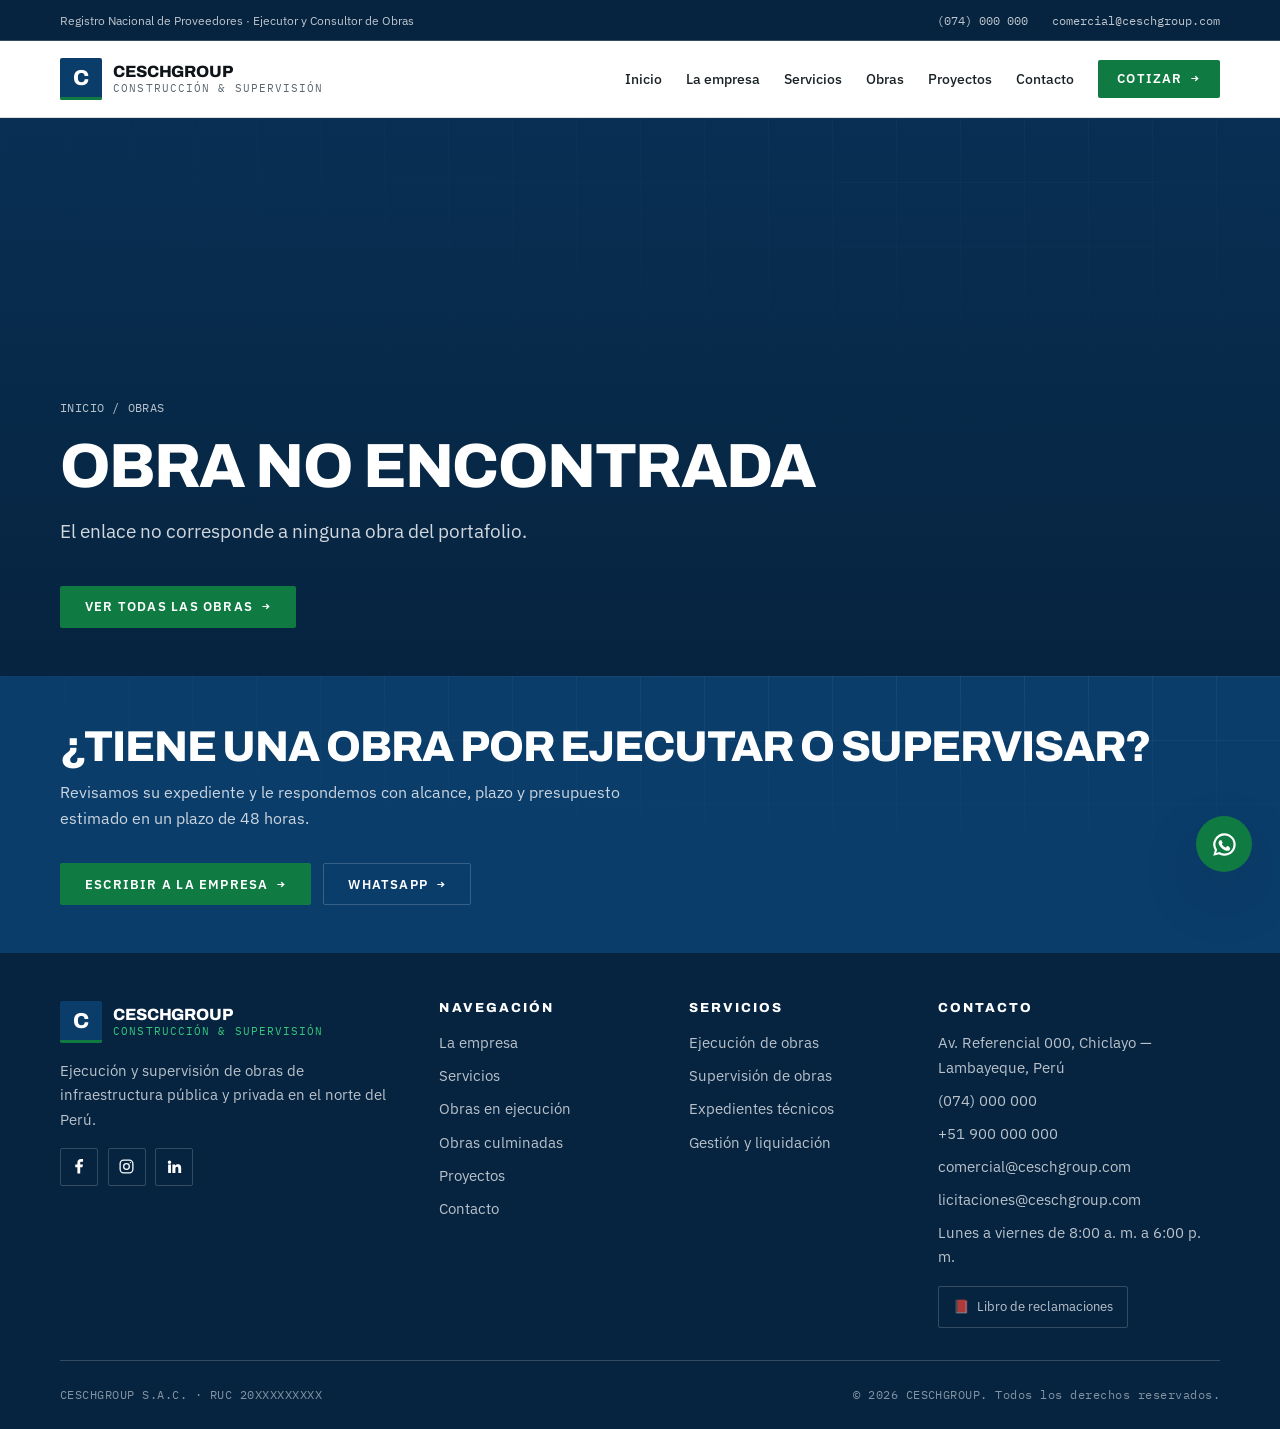
<file: obra.html>
<!DOCTYPE html>
<html lang="es-PE">
<head>
<meta charset="utf-8">
<meta name="viewport" content="width=device-width, initial-scale=1">
<title>Ficha de obra | CESCHGROUP</title>
<meta name="description" content="Ficha técnica de la obra: entidad contratante, ubicación, monto contractual, plazo, modalidad, alcance y avance físico.">
<link rel="canonical" href="https://www.dominio.pe/obra.html">
<meta property="og:type" content="website">
<meta property="og:title" content="Ficha de obra | CESCHGROUP">
<meta property="og:description" content="Ficha técnica de la obra: entidad contratante, ubicación, monto contractual, plazo, modalidad, alcance y avance físico.">
<meta property="og:locale" content="es_PE">
<link rel="icon" href="assets/img/favicon.png">
<link rel="preconnect" href="https://fonts.googleapis.com">
<link rel="preconnect" href="https://fonts.gstatic.com" crossorigin>
<link href="https://fonts.googleapis.com/css2?family=Archivo:wght@400;600;800&family=IBM+Plex+Mono:wght@400;600&family=IBM+Plex+Sans:wght@400;500;600&display=swap" rel="stylesheet">
<link rel="stylesheet" href="assets/css/marca.css">
<link rel="stylesheet" href="assets/css/estilos.css">
<!-- Capa inmersiva: solo esta página la necesita. Quitar este link y los
     tres <script> del final devuelve la ficha a su versión simple. -->
<link rel="stylesheet" href="assets/css/inmersivo.css">
</head>
<body>

<div class="barra-superior">
  <div class="contenedor">
    <span>Registro Nacional de Proveedores · Ejecutor y Consultor de Obras</span>
    <ul>
      <li><a data-emp="telefono" data-emp-prefijo="tel:"></a></li>
      <li><a data-emp="email" data-emp-prefijo="mailto:"></a></li>
    </ul>
  </div>
</div>

<header class="cabecera">
  <div class="contenedor">
    <a class="marca" href="index.html">
      <!-- Reemplazar este bloque por <img src="assets/img/logo.svg" alt="..."> cuando llegue el logo -->
      <span class="isotipo" data-iso aria-hidden="true">C</span>
      <span class="marca-texto">
        <span class="marca-nombre" data-emp="nombre"></span>
        <span class="marca-bajada" data-emp="bajada"></span>
      </span>
    </a>

    <button class="hamburguesa" aria-label="Abrir menú" aria-expanded="false" aria-controls="menu-principal">
      <span></span>
    </button>

    <nav class="menu" id="menu-principal">
      <ul>
        <li><a href="index.html">Inicio</a></li>
        <li><a href="nosotros.html">La empresa</a></li>
        <li><a href="servicios.html">Servicios</a></li>
        <li><a href="obras.html">Obras</a></li>
        <li><a href="obras.html?estado=proyecto">Proyectos</a></li>
        <li><a href="contacto.html">Contacto</a></li>
      </ul>
      <a class="boton boton--acento" data-wa="Hola, quisiera solicitar una cotización.">Cotizar</a>
    </nav>
  </div>
</header>

<main>
<article id="detalle-obra">

  <section class="portada-obra" id="portada-obra"></section>

  <section class="seccion" style="padding-block:var(--e5)">
    <div class="contenedor">
      <div class="hoja-tecnica" id="hoja-tecnica"></div>
    </div>
  </section>

  <!-- Recorrido cinematográfico. Lo llena recorrido.js solo si la obra
       declara `recorrido` en datos.js; si no, queda oculto. -->
  <section class="recorrido" id="recorrido" hidden></section>

  <!-- Entrada al 360°. Aparece solo si la obra declara `panorama`. -->
  <section class="seccion" id="pano-entrada" hidden></section>

  <section class="seccion" style="padding-top:0">
    <div class="contenedor">
      <div class="columnas-obra">
        <div>
          <p class="eyebrow">Alcance del contrato</p>
          <h2>Qué comprende la obra</h2>
          <div class="servicio" style="padding:var(--e3);margin:0 0 var(--e4)">
            <ul id="alcance"></ul>
          </div>

          <!-- Comparador antes/después. Requiere las dos imágenes. -->
          <div id="comparador-obra" hidden style="margin:0 0 var(--e4)"></div>

          <p class="eyebrow">Registro fotográfico</p>
          <h2>Avance en campo</h2>
          <div class="galeria">
            <figure><div class="marco-vacio">Foto 01</div><figcaption>Vista general de la obra</figcaption></figure>
            <figure><div class="marco-vacio">Foto 02</div><figcaption>Frente de trabajo</figcaption></figure>
            <figure><div class="marco-vacio">Foto 03</div><figcaption>Control de calidad</figcaption></figure>
            <figure><div class="marco-vacio">Foto 04</div><figcaption>Detalle constructivo</figcaption></figure>
          </div>
        </div>

        <aside>
          <div class="caja-lateral" id="lateral"></div>
        </aside>
      </div>
    </div>
  </section>

  <section class="seccion seccion--papel">
    <div class="contenedor">
      <div class="cabecera-seccion">
        <p class="eyebrow">Más del portafolio</p>
        <h2>Otras obras</h2>
      </div>
      <div class="rejilla rejilla-3" id="otras-obras"></div>
    </div>
  </section>

</article>
</main>

<section class="franja plano-oscuro">
  <div class="contenedor">
    <div>
      <h2>¿Tiene una obra por ejecutar o supervisar?</h2>
      <p>Revisamos su expediente y le respondemos con alcance, plazo y presupuesto estimado en un plazo de 48 horas.</p>
    </div>
    <div style="display:flex;gap:.75rem;flex-wrap:wrap">
      <a class="boton boton--acento" href="contacto.html">Escribir a la empresa</a>
      <a class="boton boton--claro" data-wa="Hola, quisiera coordinar una reunión técnica.">WhatsApp</a>
    </div>
  </div>
</section>

<footer class="pie">
  <div class="contenedor">
    <div class="pie-superior">
      <div>
        <div class="marca">
          <span class="isotipo" data-iso aria-hidden="true">C</span>
          <span class="marca-texto">
            <span class="marca-nombre" data-emp="nombre"></span>
            <span class="marca-bajada" data-emp="bajada"></span>
          </span>
        </div>
        <p class="pie-texto">Ejecución y supervisión de obras de infraestructura pública y privada en el norte del Perú.</p>
        <div class="redes">
          <a data-emp="redes.facebook" data-emp-texto="no" aria-label="Facebook" target="_blank" rel="noopener">
            <svg viewBox="0 0 24 24" fill="currentColor"><path d="M13 22v-9h3l1-4h-4V7c0-1.1.3-1.8 1.9-1.8H17V1.6C16.7 1.6 15.4 1.5 14 1.5c-3 0-5 1.8-5 5.2V9H6v4h3v9h4z"/></svg>
          </a>
          <a data-emp="redes.instagram" data-emp-texto="no" aria-label="Instagram" target="_blank" rel="noopener">
            <svg viewBox="0 0 24 24" fill="none" stroke="currentColor" stroke-width="1.8"><rect x="3" y="3" width="18" height="18" rx="5"/><circle cx="12" cy="12" r="4"/><circle cx="17.5" cy="6.5" r="1" fill="currentColor" stroke="none"/></svg>
          </a>
          <a data-emp="redes.linkedin" data-emp-texto="no" aria-label="LinkedIn" target="_blank" rel="noopener">
            <svg viewBox="0 0 24 24" fill="currentColor"><path d="M4.98 3.5a2.5 2.5 0 1 0 0 5 2.5 2.5 0 0 0 0-5zM3 9h4v12H3zM9 9h3.8v1.7h.05c.53-.95 1.83-1.95 3.77-1.95 4.03 0 4.78 2.5 4.78 5.76V21h-4v-5.6c0-1.34-.03-3.06-1.9-3.06-1.9 0-2.2 1.45-2.2 2.96V21H9z"/></svg>
          </a>
        </div>
      </div>

      <div>
        <h4>Navegación</h4>
        <ul>
          <li><a href="nosotros.html">La empresa</a></li>
          <li><a href="servicios.html">Servicios</a></li>
          <li><a href="obras.html?estado=ejecucion">Obras en ejecución</a></li>
          <li><a href="obras.html?estado=culminada">Obras culminadas</a></li>
          <li><a href="obras.html?estado=proyecto">Proyectos</a></li>
          <li><a href="contacto.html">Contacto</a></li>
        </ul>
      </div>

      <div>
        <h4>Servicios</h4>
        <ul>
          <li><a href="servicios.html#ejecucion">Ejecución de obras</a></li>
          <li><a href="servicios.html#supervision">Supervisión de obras</a></li>
          <li><a href="servicios.html#expedientes">Expedientes técnicos</a></li>
          <li><a href="servicios.html#liquidacion">Gestión y liquidación</a></li>
        </ul>
      </div>

      <div>
        <h4>Contacto</h4>
        <ul>
          <li data-emp="direccion"></li>
          <li><a data-emp="telefono" data-emp-prefijo="tel:"></a></li>
          <li><a data-emp="celular" data-emp-prefijo="tel:"></a></li>
          <li><a data-emp="email" data-emp-prefijo="mailto:"></a></li>
          <li><a data-emp="emailLicitaciones" data-emp-prefijo="mailto:"></a></li>
          <li data-emp="horario"></li>
        </ul>
        <a class="libro" href="libro-de-reclamaciones.html" style="margin-top:1rem">
          <span aria-hidden="true">📕</span> Libro de reclamaciones
        </a>
      </div>
    </div>

    <div class="pie-inferior">
      <span><span data-emp="razonSocial"></span> · RUC <span data-emp="ruc"></span></span>
      <span>© <span id="anio"></span> <span data-emp="nombre"></span>. Todos los derechos reservados.</span>
    </div>
  </div>
</footer>

<a class="flotante" data-wa="Hola, quisiera información sobre sus servicios." aria-label="Escribir por WhatsApp" target="_blank" rel="noopener">
  <svg viewBox="0 0 24 24" fill="currentColor"><path d="M12 2a10 10 0 0 0-8.6 15.1L2 22l5-1.3A10 10 0 1 0 12 2zm0 18a8 8 0 0 1-4.1-1.1l-.3-.2-3 .8.8-2.9-.2-.3A8 8 0 1 1 12 20zm4.4-5.8c-.2-.1-1.4-.7-1.6-.8-.2-.1-.4-.1-.6.1l-.8 1c-.1.2-.3.2-.5.1a6.5 6.5 0 0 1-3.2-2.8c-.1-.2 0-.4.1-.5l.4-.5c.1-.2.1-.3 0-.5l-.7-1.7c-.2-.4-.4-.4-.6-.4h-.5c-.2 0-.5.1-.7.3-.3.3-.9.9-.9 2.1s.9 2.4 1 2.6c.1.2 1.8 2.8 4.4 3.8 1.6.6 2.2.7 3 .6.5-.1 1.4-.6 1.6-1.2.2-.6.2-1.1.1-1.2 0-.1-.2-.2-.4-.3z"/></svg>
</a>

<!-- GSAP vendorizado: el deploy es git pull en cPanel, así que todo lo que
     el navegador necesita está commiteado. Sin CDN. -->
<script src="assets/vendor/gsap/gsap.min.js"></script>
<script src="assets/vendor/gsap/ScrollTrigger.min.js"></script>
<script src="assets/vendor/gsap/Flip.min.js"></script>
<script src="assets/js/datos.js"></script>
<script src="assets/js/app.js"></script>
<script src="assets/js/recorrido.js"></script>
<script src="assets/js/panorama.js"></script>
</body>
</html>
</file>
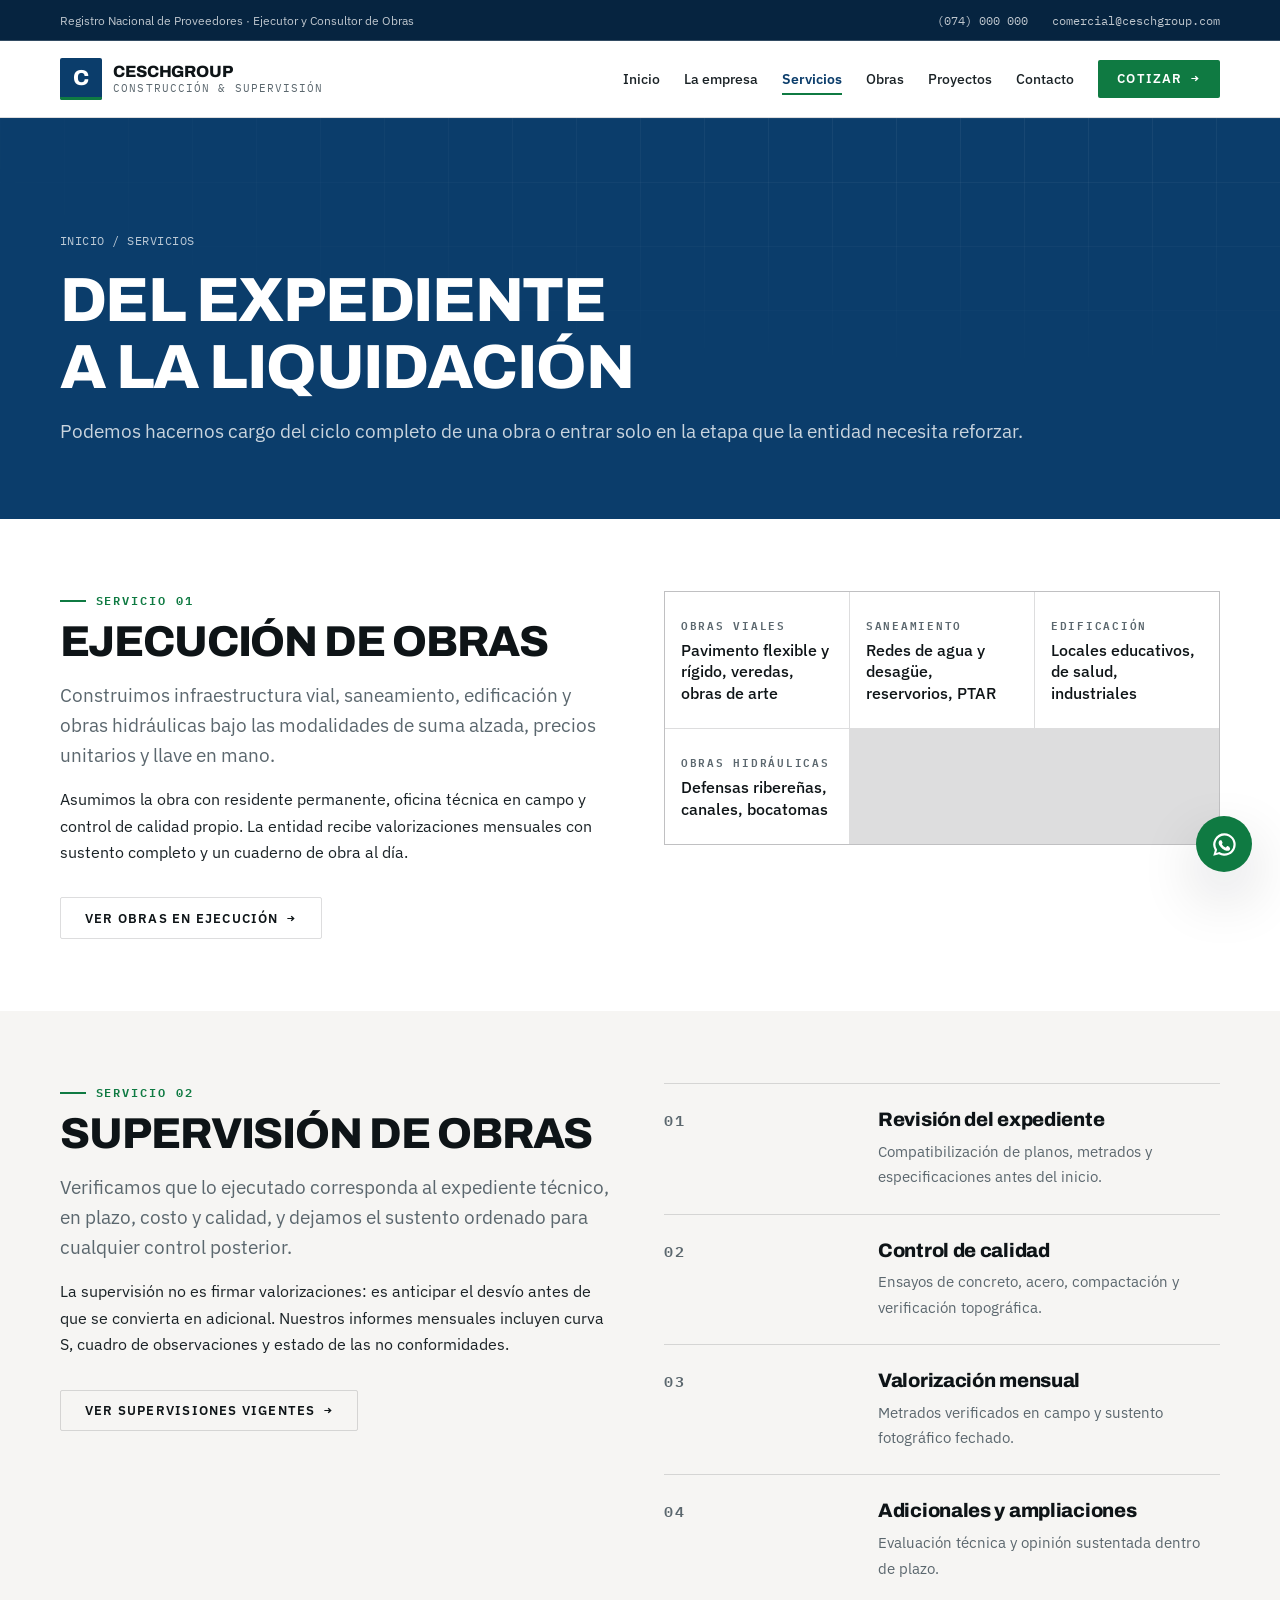
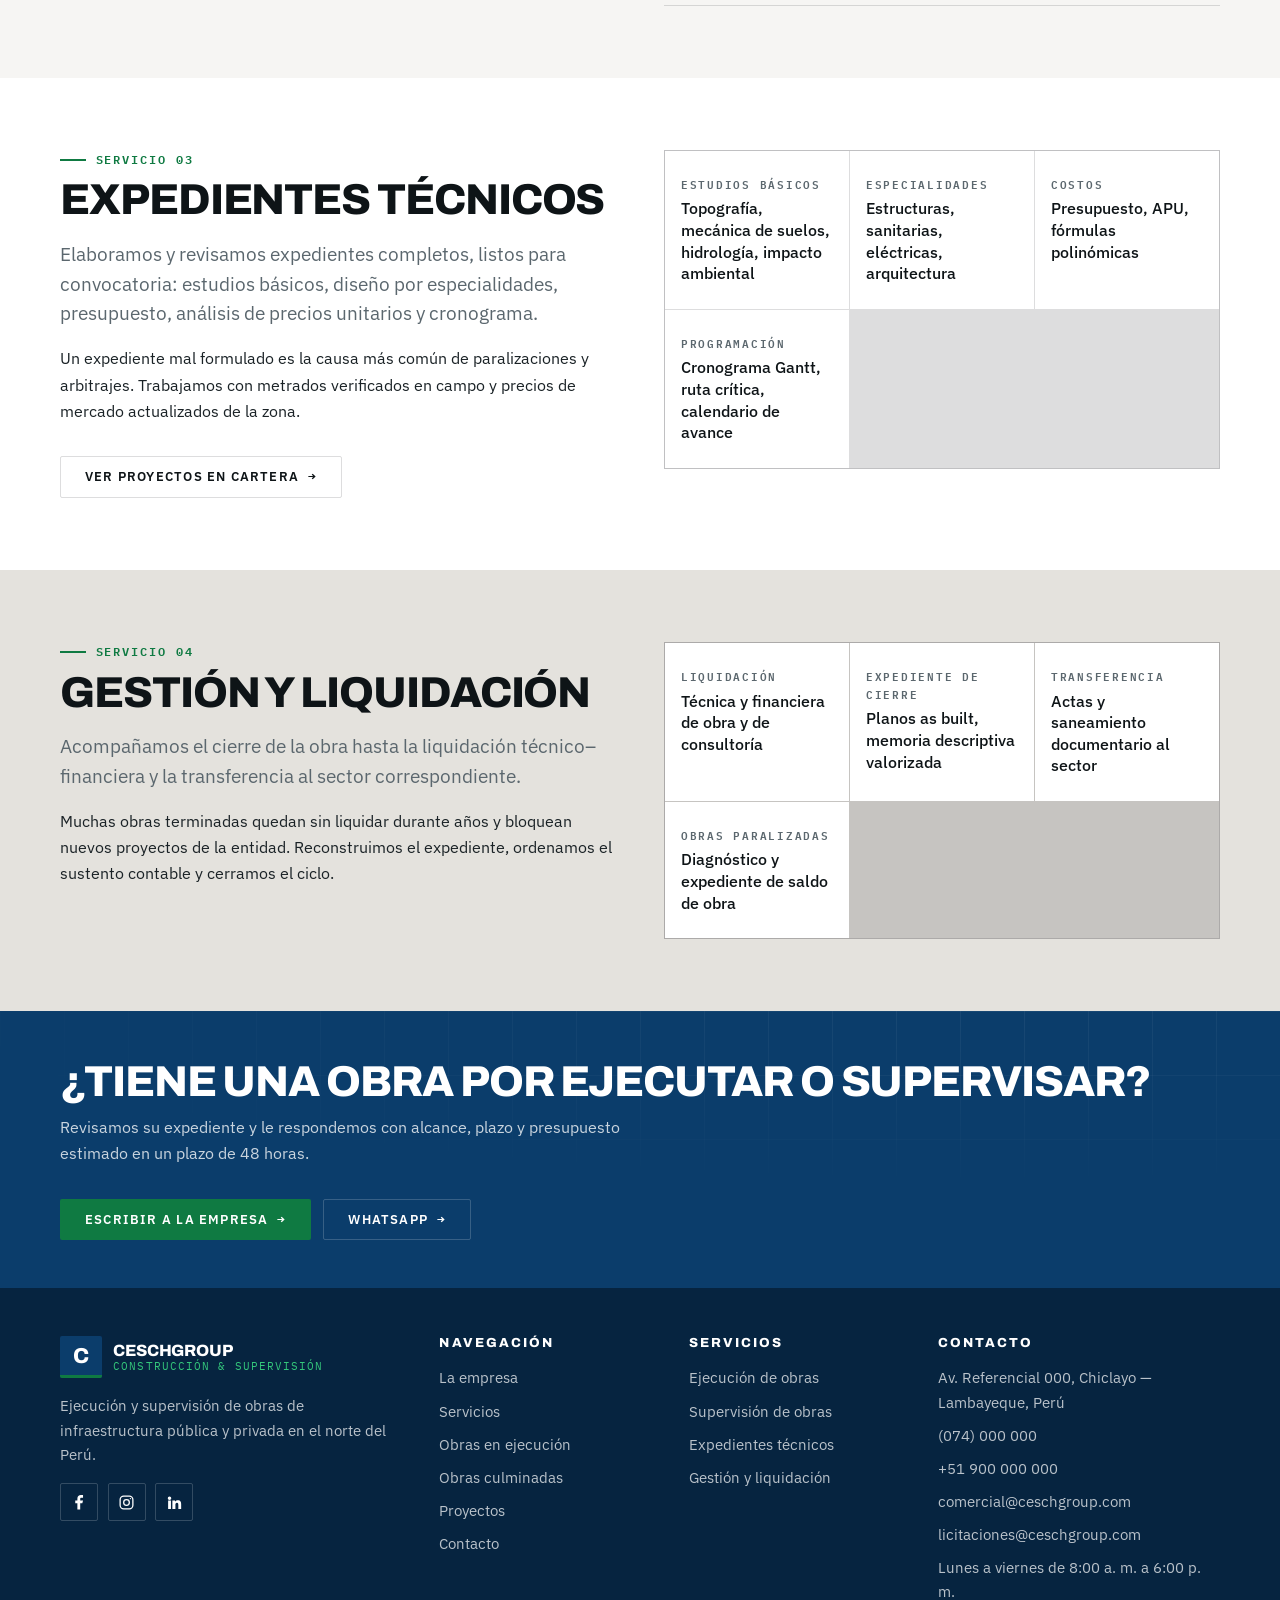
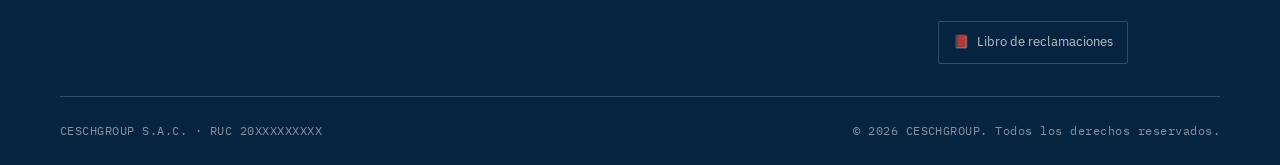
<file: servicios.html>
<!DOCTYPE html>
<html lang="es-PE">
<head>
<meta charset="utf-8">
<meta name="viewport" content="width=device-width, initial-scale=1">
<title>Servicios | CESCHGROUP</title>
<meta name="description" content="Ejecución de obras, supervisión de obras, elaboración de expedientes técnicos y liquidación de obras públicas y privadas.">
<link rel="canonical" href="https://www.dominio.pe/servicios.html">
<meta property="og:type" content="website">
<meta property="og:title" content="Servicios | CESCHGROUP">
<meta property="og:description" content="Ejecución de obras, supervisión de obras, elaboración de expedientes técnicos y liquidación de obras públicas y privadas.">
<meta property="og:locale" content="es_PE">
<link rel="icon" href="assets/img/favicon.png">
<link rel="preconnect" href="https://fonts.googleapis.com">
<link rel="preconnect" href="https://fonts.gstatic.com" crossorigin>
<link href="https://fonts.googleapis.com/css2?family=Archivo:wght@400;600;800&family=IBM+Plex+Mono:wght@400;600&family=IBM+Plex+Sans:wght@400;500;600&display=swap" rel="stylesheet">
<link rel="stylesheet" href="assets/css/marca.css">
<link rel="stylesheet" href="assets/css/estilos.css">
</head>
<body>

<div class="barra-superior">
  <div class="contenedor">
    <span>Registro Nacional de Proveedores · Ejecutor y Consultor de Obras</span>
    <ul>
      <li><a data-emp="telefono" data-emp-prefijo="tel:"></a></li>
      <li><a data-emp="email" data-emp-prefijo="mailto:"></a></li>
    </ul>
  </div>
</div>

<header class="cabecera">
  <div class="contenedor">
    <a class="marca" href="index.html">
      <!-- Reemplazar este bloque por <img src="assets/img/logo.svg" alt="..."> cuando llegue el logo -->
      <span class="isotipo" data-iso aria-hidden="true">C</span>
      <span class="marca-texto">
        <span class="marca-nombre" data-emp="nombre"></span>
        <span class="marca-bajada" data-emp="bajada"></span>
      </span>
    </a>

    <button class="hamburguesa" aria-label="Abrir menú" aria-expanded="false" aria-controls="menu-principal">
      <span></span>
    </button>

    <nav class="menu" id="menu-principal">
      <ul>
        <li><a href="index.html">Inicio</a></li>
        <li><a href="nosotros.html">La empresa</a></li>
        <li><a href="servicios.html">Servicios</a></li>
        <li><a href="obras.html">Obras</a></li>
        <li><a href="obras.html?estado=proyecto">Proyectos</a></li>
        <li><a href="contacto.html">Contacto</a></li>
      </ul>
      <a class="boton boton--acento" data-wa="Hola, quisiera solicitar una cotización.">Cotizar</a>
    </nav>
  </div>
</header>

<main>
<section class="seccion seccion--oscura plano-oscuro" style="padding-block:var(--e7) var(--e6)">
  <div class="contenedor">
    <p class="migas"><a href="index.html">Inicio</a> / Servicios</p>
    <h1 style="max-width:20ch">Del expediente a la liquidación</h1>
    <p class="entradilla">Podemos hacernos cargo del ciclo completo de una obra o entrar solo en la etapa que la entidad necesita reforzar.</p>
  </div>
</section>

<section class="seccion" id="ejecucion">
  <div class="contenedor">
    <div class="rejilla rejilla-2" style="gap:var(--e5);align-items:start">
      <div class="revelar">
        <p class="eyebrow">Servicio 01</p>
        <h2>Ejecución de obras</h2>
        <p class="entradilla">Construimos infraestructura vial, saneamiento, edificación y obras hidráulicas bajo las modalidades de suma alzada, precios unitarios y llave en mano.</p>
        <p>Asumimos la obra con residente permanente, oficina técnica en campo y control de calidad propio. La entidad recibe valorizaciones mensuales con sustento completo y un cuaderno de obra al día.</p>
        <a class="boton boton--linea" href="obras.html?estado=ejecucion">Ver obras en ejecución</a>
      </div>
      <div class="revelar">
        <div class="hoja-tecnica">
          <div><p class="rotulo">Obras viales</p><p class="valor">Pavimento flexible y rígido, veredas, obras de arte</p></div>
          <div><p class="rotulo">Saneamiento</p><p class="valor">Redes de agua y desagüe, reservorios, PTAR</p></div>
          <div><p class="rotulo">Edificación</p><p class="valor">Locales educativos, de salud, industriales</p></div>
          <div><p class="rotulo">Obras hidráulicas</p><p class="valor">Defensas ribereñas, canales, bocatomas</p></div>
        </div>
      </div>
    </div>
  </div>
</section>

<section class="seccion seccion--papel" id="supervision">
  <div class="contenedor">
    <div class="rejilla rejilla-2" style="gap:var(--e5);align-items:start">
      <div class="revelar">
        <p class="eyebrow">Servicio 02</p>
        <h2>Supervisión de obras</h2>
        <p class="entradilla">Verificamos que lo ejecutado corresponda al expediente técnico, en plazo, costo y calidad, y dejamos el sustento ordenado para cualquier control posterior.</p>
        <p>La supervisión no es firmar valorizaciones: es anticipar el desvío antes de que se convierta en adicional. Nuestros informes mensuales incluyen curva S, cuadro de observaciones y estado de las no conformidades.</p>
        <a class="boton boton--linea" href="obras.html?estado=ejecucion">Ver supervisiones vigentes</a>
      </div>
      <div class="revelar">
        <div class="proceso">
          <article class="paso"><p class="paso-num">01</p><div><h3>Revisión del expediente</h3><p>Compatibilización de planos, metrados y especificaciones antes del inicio.</p></div></article>
          <article class="paso"><p class="paso-num">02</p><div><h3>Control de calidad</h3><p>Ensayos de concreto, acero, compactación y verificación topográfica.</p></div></article>
          <article class="paso"><p class="paso-num">03</p><div><h3>Valorización mensual</h3><p>Metrados verificados en campo y sustento fotográfico fechado.</p></div></article>
          <article class="paso"><p class="paso-num">04</p><div><h3>Adicionales y ampliaciones</h3><p>Evaluación técnica y opinión sustentada dentro de plazo.</p></div></article>
        </div>
      </div>
    </div>
  </div>
</section>

<section class="seccion" id="expedientes">
  <div class="contenedor">
    <div class="rejilla rejilla-2" style="gap:var(--e5);align-items:start">
      <div class="revelar">
        <p class="eyebrow">Servicio 03</p>
        <h2>Expedientes técnicos</h2>
        <p class="entradilla">Elaboramos y revisamos expedientes completos, listos para convocatoria: estudios básicos, diseño por especialidades, presupuesto, análisis de precios unitarios y cronograma.</p>
        <p>Un expediente mal formulado es la causa más común de paralizaciones y arbitrajes. Trabajamos con metrados verificados en campo y precios de mercado actualizados de la zona.</p>
        <a class="boton boton--linea" href="obras.html?estado=proyecto">Ver proyectos en cartera</a>
      </div>
      <div class="revelar">
        <div class="hoja-tecnica">
          <div><p class="rotulo">Estudios básicos</p><p class="valor">Topografía, mecánica de suelos, hidrología, impacto ambiental</p></div>
          <div><p class="rotulo">Especialidades</p><p class="valor">Estructuras, sanitarias, eléctricas, arquitectura</p></div>
          <div><p class="rotulo">Costos</p><p class="valor">Presupuesto, APU, fórmulas polinómicas</p></div>
          <div><p class="rotulo">Programación</p><p class="valor">Cronograma Gantt, ruta crítica, calendario de avance</p></div>
        </div>
      </div>
    </div>
  </div>
</section>

<section class="seccion seccion--concreto" id="liquidacion">
  <div class="contenedor">
    <div class="rejilla rejilla-2" style="gap:var(--e5);align-items:start">
      <div class="revelar">
        <p class="eyebrow">Servicio 04</p>
        <h2>Gestión y liquidación</h2>
        <p class="entradilla">Acompañamos el cierre de la obra hasta la liquidación técnico–financiera y la transferencia al sector correspondiente.</p>
        <p>Muchas obras terminadas quedan sin liquidar durante años y bloquean nuevos proyectos de la entidad. Reconstruimos el expediente, ordenamos el sustento contable y cerramos el ciclo.</p>
      </div>
      <div class="revelar">
        <div class="hoja-tecnica">
          <div><p class="rotulo">Liquidación</p><p class="valor">Técnica y financiera de obra y de consultoría</p></div>
          <div><p class="rotulo">Expediente de cierre</p><p class="valor">Planos as built, memoria descriptiva valorizada</p></div>
          <div><p class="rotulo">Transferencia</p><p class="valor">Actas y saneamiento documentario al sector</p></div>
          <div><p class="rotulo">Obras paralizadas</p><p class="valor">Diagnóstico y expediente de saldo de obra</p></div>
        </div>
      </div>
    </div>
  </div>
</section>
</main>

<section class="franja plano-oscuro">
  <div class="contenedor">
    <div>
      <h2>¿Tiene una obra por ejecutar o supervisar?</h2>
      <p>Revisamos su expediente y le respondemos con alcance, plazo y presupuesto estimado en un plazo de 48 horas.</p>
    </div>
    <div style="display:flex;gap:.75rem;flex-wrap:wrap">
      <a class="boton boton--acento" href="contacto.html">Escribir a la empresa</a>
      <a class="boton boton--claro" data-wa="Hola, quisiera coordinar una reunión técnica.">WhatsApp</a>
    </div>
  </div>
</section>

<footer class="pie">
  <div class="contenedor">
    <div class="pie-superior">
      <div>
        <div class="marca">
          <span class="isotipo" data-iso aria-hidden="true">C</span>
          <span class="marca-texto">
            <span class="marca-nombre" data-emp="nombre"></span>
            <span class="marca-bajada" data-emp="bajada"></span>
          </span>
        </div>
        <p class="pie-texto">Ejecución y supervisión de obras de infraestructura pública y privada en el norte del Perú.</p>
        <div class="redes">
          <a data-emp="redes.facebook" data-emp-texto="no" aria-label="Facebook" target="_blank" rel="noopener">
            <svg viewBox="0 0 24 24" fill="currentColor"><path d="M13 22v-9h3l1-4h-4V7c0-1.1.3-1.8 1.9-1.8H17V1.6C16.7 1.6 15.4 1.5 14 1.5c-3 0-5 1.8-5 5.2V9H6v4h3v9h4z"/></svg>
          </a>
          <a data-emp="redes.instagram" data-emp-texto="no" aria-label="Instagram" target="_blank" rel="noopener">
            <svg viewBox="0 0 24 24" fill="none" stroke="currentColor" stroke-width="1.8"><rect x="3" y="3" width="18" height="18" rx="5"/><circle cx="12" cy="12" r="4"/><circle cx="17.5" cy="6.5" r="1" fill="currentColor" stroke="none"/></svg>
          </a>
          <a data-emp="redes.linkedin" data-emp-texto="no" aria-label="LinkedIn" target="_blank" rel="noopener">
            <svg viewBox="0 0 24 24" fill="currentColor"><path d="M4.98 3.5a2.5 2.5 0 1 0 0 5 2.5 2.5 0 0 0 0-5zM3 9h4v12H3zM9 9h3.8v1.7h.05c.53-.95 1.83-1.95 3.77-1.95 4.03 0 4.78 2.5 4.78 5.76V21h-4v-5.6c0-1.34-.03-3.06-1.9-3.06-1.9 0-2.2 1.45-2.2 2.96V21H9z"/></svg>
          </a>
        </div>
      </div>

      <div>
        <h4>Navegación</h4>
        <ul>
          <li><a href="nosotros.html">La empresa</a></li>
          <li><a href="servicios.html">Servicios</a></li>
          <li><a href="obras.html?estado=ejecucion">Obras en ejecución</a></li>
          <li><a href="obras.html?estado=culminada">Obras culminadas</a></li>
          <li><a href="obras.html?estado=proyecto">Proyectos</a></li>
          <li><a href="contacto.html">Contacto</a></li>
        </ul>
      </div>

      <div>
        <h4>Servicios</h4>
        <ul>
          <li><a href="servicios.html#ejecucion">Ejecución de obras</a></li>
          <li><a href="servicios.html#supervision">Supervisión de obras</a></li>
          <li><a href="servicios.html#expedientes">Expedientes técnicos</a></li>
          <li><a href="servicios.html#liquidacion">Gestión y liquidación</a></li>
        </ul>
      </div>

      <div>
        <h4>Contacto</h4>
        <ul>
          <li data-emp="direccion"></li>
          <li><a data-emp="telefono" data-emp-prefijo="tel:"></a></li>
          <li><a data-emp="celular" data-emp-prefijo="tel:"></a></li>
          <li><a data-emp="email" data-emp-prefijo="mailto:"></a></li>
          <li><a data-emp="emailLicitaciones" data-emp-prefijo="mailto:"></a></li>
          <li data-emp="horario"></li>
        </ul>
        <a class="libro" href="libro-de-reclamaciones.html" style="margin-top:1rem">
          <span aria-hidden="true">📕</span> Libro de reclamaciones
        </a>
      </div>
    </div>

    <div class="pie-inferior">
      <span><span data-emp="razonSocial"></span> · RUC <span data-emp="ruc"></span></span>
      <span>© <span id="anio"></span> <span data-emp="nombre"></span>. Todos los derechos reservados.</span>
    </div>
  </div>
</footer>

<a class="flotante" data-wa="Hola, quisiera información sobre sus servicios." aria-label="Escribir por WhatsApp" target="_blank" rel="noopener">
  <svg viewBox="0 0 24 24" fill="currentColor"><path d="M12 2a10 10 0 0 0-8.6 15.1L2 22l5-1.3A10 10 0 1 0 12 2zm0 18a8 8 0 0 1-4.1-1.1l-.3-.2-3 .8.8-2.9-.2-.3A8 8 0 1 1 12 20zm4.4-5.8c-.2-.1-1.4-.7-1.6-.8-.2-.1-.4-.1-.6.1l-.8 1c-.1.2-.3.2-.5.1a6.5 6.5 0 0 1-3.2-2.8c-.1-.2 0-.4.1-.5l.4-.5c.1-.2.1-.3 0-.5l-.7-1.7c-.2-.4-.4-.4-.6-.4h-.5c-.2 0-.5.1-.7.3-.3.3-.9.9-.9 2.1s.9 2.4 1 2.6c.1.2 1.8 2.8 4.4 3.8 1.6.6 2.2.7 3 .6.5-.1 1.4-.6 1.6-1.2.2-.6.2-1.1.1-1.2 0-.1-.2-.2-.4-.3z"/></svg>
</a>

<script src="assets/js/datos.js"></script>
<script src="assets/js/app.js"></script>
</body>
</html>
</file>
<file: assets/css/marca.css>
/* ============================================================
   MARCA — ÚNICO ARCHIVO QUE HAY QUE EDITAR CUANDO MARKETING
   ENTREGUE LOGO, PALETA Y TIPOGRAFÍA.
   Todo el sitio lee estas variables. No hay colores ni fuentes
   escritos a mano en estilos.css.
   ============================================================ */

:root {

  /* ---- 1. COLORES DE MARCA (provisionales) ---------------- */
  --c-primario:        #0B3D6B;  /* AZUL CORPORATIVO — institucional */
  --c-primario-alto:   #14568F;  /* variante clara del primario */
  --c-primario-bajo:   #062440;  /* variante oscura, fondos densos */

  --c-acento:          #0F7A42;  /* VERDE CORPORATIVO — CTA y avances */
  --c-acento-oscuro:   #0A5C31;  /* hover del acento */
  --c-acento-claro:    #34C77B;  /* verde sobre fondos oscuros */

  /* ---- 2. NEUTROS (rara vez cambian) ---------------------- */
  --c-tinta:           #0E1417;
  --c-texto:           #1A2226;
  --c-texto-suave:     #5B676E;
  --c-concreto:        #E4E2DD;  /* gris cemento de fondos alternos */
  --c-papel:           #F6F5F3;
  --c-blanco:          #FFFFFF;
  --c-linea:           rgba(14, 20, 23, .14);
  --c-linea-clara:     rgba(255, 255, 255, .18);

  /* ---- 3. ESTADOS DE OBRA -------------------------------- */
  /* Los tres derivan de la marca: verde = obra viva, azul = obra
     entregada, pizarra = cartera todavía sin ejecutar. */
  --c-ejecucion:       #0F7A42;  /* en ejecución */
  --c-culminada:       #14568F;  /* culminada / entregada */
  --c-proyecto:        #48606F;  /* proyecto / expediente */

  /* ---- 4. TIPOGRAFÍA ------------------------------------- */
  /* Display: titulares. Texto: cuerpo. Dato: cifras y fichas. */
  --f-display: 'Archivo', 'Helvetica Neue', Arial, sans-serif;
  --f-texto:   'IBM Plex Sans', system-ui, -apple-system, sans-serif;
  --f-dato:    'IBM Plex Mono', ui-monospace, 'Courier New', monospace;

  --peso-display: 800;
  --track-display: -.025em;   /* tracking de titulares */
  --track-eyebrow: .16em;     /* tracking de etiquetas */

  /* ---- 5. ESCALA Y RITMO --------------------------------- */
  --ancho-max: 1240px;
  --radio: 2px;               /* casi recto: lenguaje técnico */
  --radio-pill: 999px;
  --sombra: 0 1px 2px rgba(14,20,23,.06), 0 12px 32px rgba(14,20,23,.08);
  --sombra-alta: 0 24px 60px rgba(14,20,23,.16);

  --e1: .5rem;  --e2: 1rem;   --e3: 1.5rem;  --e4: 2rem;
  --e5: 3rem;   --e6: 4.5rem; --e7: 7rem;
}
</file>
<file: assets/css/estilos.css>
/* ============================================================
   ESTILOS DEL SITIO
   Ni un color ni una fuente escritos a mano: todo sale de las
   variables de marca.css. Para recolorear el sitio completo se
   edita marca.css, nunca este archivo.

   Índice
   01. Base y tipografía          09. Proceso
   02. Utilidades de layout       10. Logos de clientes
   03. Botones                    11. Franja de cierre
   04. Barra superior y cabecera  12. Pie de página
   05. Hero                       13. Filtros de portafolio
   06. Buscador                   14. Ficha de obra
   07. Cifras                     15. Formularios
   08. Servicios y fichas         16. Flotante y accesibilidad
   ============================================================ */


/* ============================================================
   01. BASE Y TIPOGRAFÍA
   ============================================================ */

*, *::before, *::after { box-sizing: border-box; }

/* El atributo `hidden` vale display:none en la hoja del navegador, y
   cualquier `display` de autor se lo lleva puesto. Varios bloques de
   este sitio se muestran y ocultan con `hidden` desde JS, así que la
   regla se refuerza acá una sola vez. */
[hidden] { display: none !important; }

html {
  -webkit-text-size-adjust: 100%;
  scroll-behavior: smooth;
  scroll-padding-top: 96px;
}

body {
  margin: 0;
  background: var(--c-blanco);
  color: var(--c-texto);
  font-family: var(--f-texto);
  font-size: 1rem;
  line-height: 1.65;
  overflow-x: hidden;
}

img, svg, iframe { max-width: 100%; }
img { height: auto; display: block; }

h1, h2, h3, h4 {
  font-family: var(--f-display);
  font-weight: var(--peso-display);
  letter-spacing: var(--track-display);
  line-height: 1.08;
  color: var(--c-tinta);
  margin: 0 0 var(--e2);
  text-wrap: balance;
}

h1 { font-size: clamp(2.2rem, 5.5vw, 3.9rem); text-transform: uppercase; }
h2 { font-size: clamp(1.7rem, 3.6vw, 2.7rem); text-transform: uppercase; }
h3 { font-size: 1.22rem; line-height: 1.25; letter-spacing: -.015em; }
h4 { font-size: .82rem; text-transform: uppercase; letter-spacing: var(--track-eyebrow); }

p { margin: 0 0 var(--e2); }
p:last-child { margin-bottom: 0; }

a { color: inherit; text-decoration: none; }

ul, ol { margin: 0; padding: 0; list-style: none; }

/* Etiqueta corta que rotula la sección. */
.eyebrow {
  font-family: var(--f-dato);
  font-size: .74rem;
  font-weight: 600;
  text-transform: uppercase;
  letter-spacing: var(--track-eyebrow);
  color: var(--c-acento);
  margin: 0 0 var(--e1);
  display: flex;
  align-items: center;
  gap: .6rem;
}
.eyebrow::before {
  content: "";
  width: 26px;
  height: 2px;
  background: currentColor;
  flex: none;
}
.eyebrow.centrado { justify-content: center; }

/* Párrafo de entrada, un punto más grande que el cuerpo. */
.entradilla {
  font-size: clamp(1.03rem, 1.5vw, 1.16rem);
  line-height: 1.6;
  color: var(--c-texto-suave);
}

/* Cifras, códigos y plazos siempre en la tipografía de dato. */
.dato { font-family: var(--f-dato); font-variant-numeric: tabular-nums; }

.migas {
  font-family: var(--f-dato);
  font-size: .78rem;
  letter-spacing: .04em;
  text-transform: uppercase;
  opacity: .72;
  margin-bottom: var(--e2);
}
.migas a:hover { text-decoration: underline; }


/* ============================================================
   02. UTILIDADES DE LAYOUT
   ============================================================ */

.contenedor {
  width: 100%;
  max-width: var(--ancho-max);
  margin-inline: auto;
  padding-inline: clamp(1.15rem, 4vw, 2.5rem);
}

.seccion { padding-block: var(--e6); }
.seccion--papel    { background: var(--c-papel); }
.seccion--concreto { background: var(--c-concreto); }
.seccion--oscura   { background: var(--c-primario); color: var(--c-blanco); }

/* Los titulares llevan color propio, así que sobre fondo oscuro hay
   que devolvérselo explícitamente o quedan en negro sobre azul. */
.seccion--oscura :is(h1, h2, h3, h4),
.portada-obra :is(h1, h2, h3, h4) { color: var(--c-blanco); }
.seccion--oscura .eyebrow,
.portada-obra .eyebrow { color: var(--c-acento-claro); }
.seccion--oscura .entradilla,
.portada-obra .entradilla { color: rgba(255, 255, 255, .78); }

.cabecera-seccion { max-width: 64ch; margin-bottom: var(--e4); }
.cabecera-seccion.centrada { margin-inline: auto; text-align: center; }

.rejilla { display: grid; gap: var(--e3); }
.rejilla-2   { grid-template-columns: repeat(2, 1fr); }
.rejilla-2x2 { grid-template-columns: repeat(2, 1fr); }
.rejilla-3   { grid-template-columns: repeat(3, 1fr); }
.rejilla-4   { grid-template-columns: repeat(4, 1fr); }

/* Fondo azul con retícula de plano: identidad de obra sin usar
   ninguna imagen. Se aplica junto a .hero, .seccion--oscura y .franja. */
.plano-oscuro {
  position: relative;
  background: var(--c-primario);
  color: var(--c-blanco);
  isolation: isolate;
}
.plano-oscuro::before {
  content: "";
  position: absolute;
  inset: 0;
  z-index: -1;
  background-image:
    linear-gradient(var(--c-linea-clara) 1px, transparent 1px),
    linear-gradient(90deg, var(--c-linea-clara) 1px, transparent 1px);
  background-size: 64px 64px;
  opacity: .32;
  -webkit-mask-image: radial-gradient(120% 90% at 78% 0%, #000 0%, transparent 72%);
          mask-image: radial-gradient(120% 90% at 78% 0%, #000 0%, transparent 72%);
}
.plano-oscuro h1,
.plano-oscuro h2,
.plano-oscuro h3,
.plano-oscuro h4 { color: var(--c-blanco); }
.plano-oscuro .entradilla { color: rgba(255, 255, 255, .78); }
.plano-oscuro .eyebrow { color: var(--c-acento-claro); }

/* Aparición al hacer scroll. Sin JS el contenido queda visible. */
.revelar {
  opacity: 0;
  transform: translateY(18px);
  transition: opacity .6s ease, transform .6s ease;
}
.revelar.visible { opacity: 1; transform: none; }


/* ============================================================
   03. BOTONES
   ============================================================ */

.boton {
  display: inline-flex;
  align-items: center;
  gap: .55rem;
  padding: .82rem 1.5rem;
  border: 1px solid transparent;
  border-radius: var(--radio);
  font-family: var(--f-texto);
  font-size: .84rem;
  font-weight: 600;
  text-transform: uppercase;
  letter-spacing: .09em;
  line-height: 1;
  cursor: pointer;
  transition: background-color .2s ease, color .2s ease,
              border-color .2s ease, transform .2s ease;
}
.boton:hover { transform: translateY(-2px); }
.boton::after {
  content: "→";
  font-family: var(--f-dato);
  transition: transform .2s ease;
}
.boton:hover::after { transform: translateX(4px); }

.boton--acento { background: var(--c-acento); color: var(--c-blanco); }
.boton--acento:hover { background: var(--c-acento-oscuro); }

.boton--solido { background: var(--c-primario); color: var(--c-blanco); }
.boton--solido:hover { background: var(--c-primario-alto); }

.boton--linea {
  border-color: var(--c-linea);
  color: var(--c-tinta);
  background: transparent;
}
.boton--linea:hover {
  border-color: var(--c-primario);
  background: var(--c-primario);
  color: var(--c-blanco);
}

.boton--claro {
  border-color: var(--c-linea-clara);
  color: var(--c-blanco);
  background: transparent;
}
.boton--claro:hover { background: var(--c-blanco); color: var(--c-primario); }

.plano-oscuro .boton--linea { border-color: var(--c-linea-clara); color: var(--c-blanco); }
.plano-oscuro .boton--linea:hover { background: var(--c-blanco); color: var(--c-primario); }

/* En bloques de texto el botón necesita aire por encima. */
.seccion p + .boton, .seccion .entradilla + .boton { margin-top: var(--e2); }


/* ============================================================
   04. BARRA SUPERIOR Y CABECERA
   ============================================================ */

.barra-superior {
  background: var(--c-primario-bajo);
  color: rgba(255, 255, 255, .74);
  font-size: .78rem;
  border-bottom: 1px solid var(--c-linea-clara);
}
.barra-superior .contenedor {
  display: flex;
  align-items: center;
  justify-content: space-between;
  gap: var(--e2);
  min-height: 40px;
  flex-wrap: wrap;
}
.barra-superior ul { display: flex; gap: var(--e3); }
.barra-superior a { font-family: var(--f-dato); transition: color .2s ease; }
.barra-superior a:hover { color: var(--c-acento-claro); }

.cabecera {
  position: sticky;
  top: 0;
  z-index: 60;
  background: var(--c-blanco);
  border-bottom: 1px solid var(--c-linea);
  transition: box-shadow .25s ease;
}
.cabecera.fijada { box-shadow: var(--sombra); }
.cabecera .contenedor {
  display: flex;
  align-items: center;
  justify-content: space-between;
  gap: var(--e2);
  min-height: 76px;
  transition: min-height .25s ease;
}
.cabecera.fijada .contenedor { min-height: 64px; }

.marca { display: inline-flex; align-items: center; gap: .7rem; }

/* Marcador provisional del logo: cuadro azul con la inicial y una
   banda verde al pie. Se elimina cuando llegue el logo real. */
.isotipo {
  position: relative;
  display: grid;
  place-items: center;
  width: 42px;
  height: 42px;
  flex: none;
  background: var(--c-primario);
  color: var(--c-blanco);
  font-family: var(--f-display);
  font-weight: var(--peso-display);
  font-size: 1.35rem;
  line-height: 1;
  border-radius: var(--radio);
  overflow: hidden;
}
.isotipo::after {
  content: "";
  position: absolute;
  left: 0;
  right: 0;
  bottom: 0;
  height: 3px;
  background: var(--c-acento);
}

.marca-texto { display: flex; flex-direction: column; line-height: 1.15; }
.marca-nombre {
  font-family: var(--f-display);
  font-weight: var(--peso-display);
  font-size: 1.02rem;
  letter-spacing: -.01em;
  text-transform: uppercase;
  color: var(--c-tinta);
}
.marca-bajada {
  font-family: var(--f-dato);
  font-size: .68rem;
  letter-spacing: .1em;
  text-transform: uppercase;
  color: var(--c-texto-suave);
}

.menu { display: flex; align-items: center; gap: var(--e3); }
.menu > ul { display: flex; align-items: center; gap: var(--e3); }
.menu > ul a {
  position: relative;
  font-size: .86rem;
  font-weight: 500;
  padding-block: .4rem;
  color: var(--c-texto);
  transition: color .2s ease;
}
.menu > ul a::after {
  content: "";
  position: absolute;
  left: 0;
  bottom: 0;
  width: 0;
  height: 2px;
  background: var(--c-acento);
  transition: width .22s ease;
}
.menu > ul a:hover { color: var(--c-primario); }
.menu > ul a:hover::after,
.menu > ul a.activo::after { width: 100%; }
.menu > ul a.activo { color: var(--c-primario); font-weight: 600; }
.menu .boton { padding: .68rem 1.15rem; }

/* Botón hamburguesa: tres barras dibujadas con un solo <span>. */
.hamburguesa {
  display: none;
  position: relative;
  width: 44px;
  height: 44px;
  padding: 0;
  border: 1px solid var(--c-linea);
  border-radius: var(--radio);
  background: transparent;
  cursor: pointer;
}
.hamburguesa span,
.hamburguesa span::before,
.hamburguesa span::after {
  position: absolute;
  left: 50%;
  width: 20px;
  height: 2px;
  margin-left: -10px;
  background: var(--c-tinta);
  transition: transform .25s ease, opacity .2s ease;
}
.hamburguesa span { top: 50%; margin-top: -1px; }
.hamburguesa span::before { content: ""; left: 0; margin-left: 0; transform: translateY(-6px); }
.hamburguesa span::after  { content: ""; left: 0; margin-left: 0; transform: translateY(6px); }
.hamburguesa[aria-expanded="true"] span { background: transparent; }
.hamburguesa[aria-expanded="true"] span::before { transform: rotate(45deg); }
.hamburguesa[aria-expanded="true"] span::after  { transform: rotate(-45deg); }


/* ============================================================
   05. HERO
   ============================================================ */

.hero {
  position: relative;
  min-height: clamp(520px, 82vh, 760px);
  display: flex;
  align-items: flex-end;
  padding-block: var(--e7) var(--e6);
  overflow: hidden;
}

/* Capa de foto de la obra destacada. Si no hay imagen queda el
   azul de marca con la retícula de plano: nunca se ve rota. */
.hero-capa {
  position: absolute;
  inset: 0;
  z-index: -1;
  background-color: var(--c-primario-bajo);
  background-size: cover;
  background-position: center;
  opacity: 0;
  transition: opacity .7s ease;
}
.hero-capa.cargada { opacity: .45; }
.hero::after {
  content: "";
  position: absolute;
  inset: 0;
  z-index: -1;
  background: linear-gradient(
    100deg,
    var(--c-primario-bajo) 8%,
    rgba(6, 36, 64, .82) 45%,
    rgba(6, 36, 64, .35) 100%);
}

.hero-contenido {
  position: relative;
  display: flex;
  align-items: flex-end;
  justify-content: space-between;
  gap: var(--e4);
  flex-wrap: wrap;
}
#hero-cuerpo { max-width: 62ch; }

.hero-titulo {
  font-size: clamp(2.1rem, 5vw, 3.6rem);
  margin-block: var(--e2) var(--e3);
}
.hero-titulo a:hover { text-decoration: underline; text-underline-offset: 6px; }

.hero-meta {
  display: flex;
  flex-wrap: wrap;
  gap: var(--e1) var(--e3);
  font-family: var(--f-dato);
  font-size: .8rem;
  letter-spacing: .04em;
  text-transform: uppercase;
  color: rgba(255, 255, 255, .8);
  margin-bottom: var(--e3);
}
.hero-meta span { display: inline-flex; align-items: center; gap: .45rem; }
.hero-meta span::before {
  content: "";
  width: 6px;
  height: 6px;
  background: var(--c-acento-claro);
  flex: none;
}

.hero-acciones { display: flex; gap: .75rem; flex-wrap: wrap; }

.hero-controles { display: flex; align-items: center; gap: .6rem; }
.hero-controles button {
  width: 48px;
  height: 48px;
  border: 1px solid var(--c-linea-clara);
  border-radius: var(--radio);
  background: rgba(255, 255, 255, .06);
  color: var(--c-blanco);
  font-size: 1.1rem;
  cursor: pointer;
  transition: background-color .2s ease, border-color .2s ease;
}
.hero-controles button:hover {
  background: var(--c-acento);
  border-color: var(--c-acento);
}

.hero-puntos { display: flex; gap: .4rem; margin-left: var(--e1); }
.hero-puntos button {
  width: 26px;
  height: 4px;
  padding: 0;
  border: 0;
  background: var(--c-linea-clara);
  cursor: pointer;
  transition: background-color .2s ease;
}
.hero-puntos button[aria-current="true"] { background: var(--c-acento-claro); }


/* ============================================================
   06. BUSCADOR
   ============================================================ */

/* En la portada sube sobre el hero; en obras.html se usa plano
   mediante los estilos en línea de la propia página. */
.buscador {
  display: grid;
  grid-template-columns: repeat(3, 1fr) auto;
  align-items: stretch;
  background: var(--c-blanco);
  border: 1px solid var(--c-linea);
  box-shadow: var(--sombra);
  margin: calc(var(--e5) * -1) 0 var(--e6);
  position: relative;
  z-index: 5;
}
.buscador label {
  display: flex;
  flex-direction: column;
  justify-content: center;
  gap: .25rem;
  padding: .95rem 1.2rem;
  border-right: 1px solid var(--c-linea);
  min-width: 0;
}
.buscador label > span {
  font-family: var(--f-dato);
  font-size: .68rem;
  font-weight: 600;
  text-transform: uppercase;
  letter-spacing: var(--track-eyebrow);
  color: var(--c-texto-suave);
}
.buscador select,
.buscador input {
  border: 0;
  padding: 0;
  width: 100%;
  min-width: 0;
  background: transparent;
  font-family: var(--f-texto);
  font-size: .96rem;
  color: var(--c-tinta);
  appearance: none;
}
.buscador select:focus,
.buscador input:focus { outline: none; }
.buscador input::placeholder { color: var(--c-texto-suave); opacity: .7; }
.buscador .boton { border-radius: 0; padding-inline: 1.8rem; }
.buscador .boton:hover { transform: none; }


/* ============================================================
   07. CIFRAS
   ============================================================ */

.cifra { padding-right: var(--e2); border-left: 2px solid var(--c-acento); padding-left: var(--e2); }
.cifra-valor {
  font-family: var(--f-dato);
  font-size: clamp(2.2rem, 4.5vw, 3.1rem);
  font-weight: 600;
  line-height: 1;
  letter-spacing: -.03em;
  color: var(--c-blanco);
  font-variant-numeric: tabular-nums;
  margin: 0 0 .4rem;
}
.cifra-rotulo {
  font-size: .82rem;
  text-transform: uppercase;
  letter-spacing: .09em;
  color: rgba(255, 255, 255, .72);
  margin: 0;
}


/* ============================================================
   08. SERVICIOS Y FICHAS DE OBRA
   ============================================================ */

.servicio {
  position: relative;
  background: var(--c-blanco);
  border: 1px solid var(--c-linea);
  border-radius: var(--radio);
  padding: var(--e4) var(--e3);
  transition: border-color .25s ease, transform .25s ease, box-shadow .25s ease;
}
.servicio:hover {
  border-color: var(--c-primario);
  transform: translateY(-4px);
  box-shadow: var(--sombra);
}
.servicio-icono {
  width: 46px;
  height: 46px;
  color: var(--c-acento);
  margin-bottom: var(--e2);
}
.servicio-num {
  position: absolute;
  top: var(--e3);
  right: var(--e3);
  font-family: var(--f-dato);
  font-size: 2.2rem;
  font-weight: 600;
  line-height: 1;
  color: var(--c-linea);
}
.servicio h3 { margin-bottom: .6rem; }
.servicio p { color: var(--c-texto-suave); font-size: .96rem; }
.servicio ul { margin-top: var(--e2); display: grid; gap: .45rem; }
.servicio ul li {
  position: relative;
  padding-left: 1.5rem;
  font-size: .92rem;
  color: var(--c-texto);
}
.servicio ul li::before {
  content: "";
  position: absolute;
  left: 0;
  top: .52em;
  width: 9px;
  height: 5px;
  border-left: 2px solid var(--c-acento);
  border-bottom: 2px solid var(--c-acento);
  transform: rotate(-45deg);
}

/* --- Tarjeta de obra --------------------------------------- */
.ficha {
  display: flex;
  flex-direction: column;
  background: var(--c-blanco);
  border: 1px solid var(--c-linea);
  border-radius: var(--radio);
  overflow: hidden;
  cursor: pointer;
  transition: transform .25s ease, box-shadow .25s ease, border-color .25s ease;
}
.ficha:hover {
  transform: translateY(-5px);
  box-shadow: var(--sombra-alta);
  border-color: var(--c-primario);
}
.ficha-media {
  position: relative;
  aspect-ratio: 4 / 3;
  background: var(--c-concreto);
  overflow: hidden;
}
.ficha-media img {
  width: 100%;
  height: 100%;
  object-fit: cover;
  transition: transform .5s ease;
}
.ficha:hover .ficha-media img { transform: scale(1.05); }
.ficha-cuerpo {
  display: flex;
  flex-direction: column;
  gap: .45rem;
  padding: var(--e3);
  flex: 1;
}
.ficha-codigo {
  font-family: var(--f-dato);
  font-size: .72rem;
  font-weight: 600;
  letter-spacing: .1em;
  text-transform: uppercase;
  color: var(--c-acento);
  margin: 0;
}
.ficha-cuerpo h3 { margin: 0; }
.ficha-ubicacion {
  font-size: .88rem;
  color: var(--c-texto-suave);
  margin: 0;
}
.ficha-pie {
  display: flex;
  align-items: center;
  justify-content: space-between;
  gap: var(--e2);
  margin-top: auto;
  padding-top: var(--e2);
  border-top: 1px solid var(--c-linea);
  font-family: var(--f-dato);
  font-size: .76rem;
  text-transform: uppercase;
  letter-spacing: .07em;
  color: var(--c-texto-suave);
}
.ficha-pie strong { color: var(--c-primario); font-weight: 600; }

/* Marco que reemplaza la foto mientras no exista el archivo. */
.marco-vacio {
  position: absolute;
  inset: 0;
  display: grid;
  place-items: center;
  background:
    repeating-linear-gradient(45deg,
      transparent, transparent 12px,
      rgba(11, 61, 107, .05) 12px, rgba(11, 61, 107, .05) 24px),
    var(--c-concreto);
  font-family: var(--f-dato);
  font-size: .74rem;
  letter-spacing: .12em;
  text-transform: uppercase;
  color: var(--c-texto-suave);
  text-align: center;
  padding: var(--e2);
}
/* En la galería de obra.html el marco es el propio bloque. */
.galeria .marco-vacio { position: static; aspect-ratio: 4 / 3; }

/* --- Etiqueta de estado ------------------------------------ */
.estado {
  display: inline-flex;
  align-items: center;
  gap: .4rem;
  padding: .38rem .7rem;
  background: var(--c-proyecto);
  color: var(--c-blanco);
  border-radius: var(--radio);
  font-family: var(--f-dato);
  font-size: .68rem;
  font-weight: 600;
  letter-spacing: .1em;
  text-transform: uppercase;
  line-height: 1;
}
.estado--ejecucion { background: var(--c-ejecucion); }
.estado--culminada { background: var(--c-culminada); }
.estado--proyecto  { background: var(--c-proyecto); }
.ficha-media .estado { position: absolute; top: .8rem; left: .8rem; z-index: 2; }

/* Punto que late solo en las obras que están en marcha. */
.estado--ejecucion::before {
  content: "";
  width: 6px;
  height: 6px;
  border-radius: 50%;
  background: currentColor;
  animation: latido 1.8s ease-in-out infinite;
}
@keyframes latido { 50% { opacity: .25; } }

/* --- Barra de avance físico -------------------------------- */
.avance { display: grid; gap: .35rem; }
.avance-barra {
  height: 4px;
  background: var(--c-concreto);
  overflow: hidden;
}
.avance-relleno {
  height: 100%;
  width: 0;
  background: var(--c-acento);
  transition: width 1s cubic-bezier(.22, .61, .36, 1);
}
.avance-dato {
  display: flex;
  justify-content: space-between;
  font-family: var(--f-dato);
  font-size: .7rem;
  letter-spacing: .08em;
  text-transform: uppercase;
  color: var(--c-texto-suave);
}
.plano-oscuro .avance-barra { background: var(--c-linea-clara); }
.plano-oscuro .avance-relleno { background: var(--c-acento-claro); }
.plano-oscuro .avance-dato { color: rgba(255, 255, 255, .78); }

.sin-resultados {
  grid-column: 1 / -1;
  padding: var(--e5) var(--e3);
  border: 1px dashed var(--c-linea);
  text-align: center;
  color: var(--c-texto-suave);
}


/* ============================================================
   09. PROCESO
   ============================================================ */

.proceso { display: grid; gap: 0; }
.paso {
  display: grid;
  grid-template-columns: 190px 1fr;
  gap: var(--e3);
  padding-block: var(--e3);
  border-top: 1px solid var(--c-linea);
}
.paso:last-child { border-bottom: 1px solid var(--c-linea); }
.paso-num {
  font-family: var(--f-dato);
  font-size: .78rem;
  font-weight: 600;
  letter-spacing: .12em;
  text-transform: uppercase;
  color: var(--c-acento);
  margin: 0;
}
.paso h3 { margin-bottom: .4rem; }
.paso p { color: var(--c-texto-suave); font-size: .96rem; margin: 0; }


/* ============================================================
   10. LOGOS DE CLIENTES
   ============================================================ */

.logos {
  display: grid;
  grid-template-columns: repeat(6, 1fr);
  border: 1px solid var(--c-linea);
}
.logos > div {
  display: grid;
  place-items: center;
  text-align: center;
  min-height: 108px;
  padding: var(--e2);
  border-right: 1px solid var(--c-linea);
  font-family: var(--f-dato);
  font-size: .76rem;
  letter-spacing: .09em;
  text-transform: uppercase;
  color: var(--c-texto-suave);
  transition: background-color .25s ease, color .25s ease;
}
.logos > div:last-child { border-right: 0; }
.logos > div:hover { background: var(--c-primario); color: var(--c-blanco); }


/* ============================================================
   11. FRANJA DE CIERRE
   ============================================================ */

.franja { padding-block: var(--e5); }
.franja .contenedor {
  display: flex;
  align-items: center;
  justify-content: space-between;
  gap: var(--e4);
  flex-wrap: wrap;
}
.franja h2 { margin-bottom: .5rem; }
.franja p { color: rgba(255, 255, 255, .78); max-width: 56ch; margin: 0; }


/* ============================================================
   12. PIE DE PÁGINA
   ============================================================ */

.pie {
  background: var(--c-primario-bajo);
  color: rgba(255, 255, 255, .72);
  padding-block: var(--e5) var(--e3);
  font-size: .92rem;
}
.pie-superior {
  display: grid;
  grid-template-columns: 1.6fr 1fr 1fr 1.3fr;
  gap: var(--e4);
  padding-bottom: var(--e4);
  border-bottom: 1px solid var(--c-linea-clara);
}
.pie .marca { margin-bottom: var(--e2); }
.pie .marca-nombre { color: var(--c-blanco); }
.pie .marca-bajada { color: var(--c-acento-claro); }
.pie h4 { color: var(--c-blanco); margin-bottom: var(--e2); }
.pie ul { display: grid; gap: .55rem; }
.pie a { transition: color .2s ease; }
.pie a:hover { color: var(--c-acento-claro); }
.pie-texto { max-width: 42ch; margin-bottom: var(--e2); }

.redes { display: flex; gap: .6rem; }
.redes a {
  display: grid;
  place-items: center;
  width: 38px;
  height: 38px;
  border: 1px solid var(--c-linea-clara);
  border-radius: var(--radio);
  color: var(--c-blanco);
  transition: background-color .2s ease, border-color .2s ease;
}
.redes a:hover { background: var(--c-acento); border-color: var(--c-acento); }
.redes svg { width: 17px; height: 17px; }

.libro {
  display: inline-flex;
  align-items: center;
  gap: .5rem;
  padding: .6rem .9rem;
  border: 1px solid var(--c-linea-clara);
  border-radius: var(--radio);
  font-size: .82rem;
  transition: border-color .2s ease;
}
.libro:hover { border-color: var(--c-acento-claro); }

.pie-inferior {
  display: flex;
  justify-content: space-between;
  gap: var(--e2);
  flex-wrap: wrap;
  padding-top: var(--e3);
  font-family: var(--f-dato);
  font-size: .76rem;
  letter-spacing: .04em;
  opacity: .7;
}


/* ============================================================
   13. FILTROS DE PORTAFOLIO
   ============================================================ */

.filtros {
  display: flex;
  flex-wrap: wrap;
  gap: .5rem;
  margin-bottom: var(--e3);
}
.filtro {
  padding: .62rem 1.15rem;
  border: 1px solid var(--c-linea);
  border-radius: var(--radio-pill);
  background: transparent;
  font-family: var(--f-texto);
  font-size: .82rem;
  font-weight: 500;
  letter-spacing: .04em;
  color: var(--c-texto);
  cursor: pointer;
  transition: background-color .2s ease, color .2s ease, border-color .2s ease;
}
.filtro:hover { border-color: var(--c-primario); }
.filtro[aria-pressed="true"] {
  background: var(--c-primario);
  border-color: var(--c-primario);
  color: var(--c-blanco);
}

.conteo {
  font-family: var(--f-dato);
  font-size: .78rem;
  letter-spacing: .08em;
  text-transform: uppercase;
  color: var(--c-texto-suave);
  margin-bottom: var(--e2);
}


/* ============================================================
   14. FICHA DE OBRA (obra.html)
   ============================================================ */

.portada-obra {
  position: relative;
  display: flex;
  align-items: flex-end;
  min-height: clamp(400px, 62vh, 580px);
  padding-block: var(--e7) var(--e5);
  background-color: var(--c-primario);
  background-size: cover;
  background-position: center;
  color: var(--c-blanco);
  isolation: isolate;
}
.portada-obra::after {
  content: "";
  position: absolute;
  inset: 0;
  z-index: -1;
  background: linear-gradient(0deg, var(--c-primario-bajo) 5%, rgba(6, 36, 64, .55) 100%);
}
.portada-obra h1 { margin-block: var(--e2); max-width: 22ch; }
.portada-obra .entradilla { max-width: 66ch; color: rgba(255, 255, 255, .82); }

/* Rejilla de datos duros: se usa en obra.html, nosotros y servicios. */
.hoja-tecnica {
  display: grid;
  grid-template-columns: repeat(3, 1fr);
  gap: 1px;
  background: var(--c-linea);
  border: 1px solid var(--c-linea);
}
.hoja-tecnica > div { background: var(--c-blanco); padding: var(--e3) var(--e2); }
.rotulo {
  font-family: var(--f-dato);
  font-size: .68rem;
  font-weight: 600;
  letter-spacing: var(--track-eyebrow);
  text-transform: uppercase;
  color: var(--c-texto-suave);
  margin: 0 0 .35rem;
}
.valor {
  font-size: 1rem;
  font-weight: 500;
  color: var(--c-tinta);
  margin: 0;
  line-height: 1.35;
}
.valor.dato { font-family: var(--f-dato); font-size: 1.08rem; }

.columnas-obra {
  display: grid;
  grid-template-columns: 1fr 360px;
  gap: var(--e5);
  align-items: start;
}
.columnas-obra aside { position: sticky; top: 104px; }

.caja-lateral {
  background: var(--c-papel);
  border: 1px solid var(--c-linea);
  border-radius: var(--radio);
  padding: var(--e3);
}
.caja-lateral h3 { margin-bottom: var(--e2); }
.caja-lateral dl { margin: 0 0 var(--e3); display: grid; gap: .9rem; }
.caja-lateral dl > div { display: grid; gap: .15rem; }
.caja-lateral dt {
  font-family: var(--f-dato);
  font-size: .68rem;
  font-weight: 600;
  letter-spacing: var(--track-eyebrow);
  text-transform: uppercase;
  color: var(--c-texto-suave);
}
.caja-lateral dd { margin: 0; font-size: .96rem; color: var(--c-tinta); }
.caja-lateral dd a:hover { color: var(--c-acento); }

.galeria { display: grid; grid-template-columns: repeat(2, 1fr); gap: var(--e2); }
.galeria figure { margin: 0; }
.galeria figcaption {
  font-family: var(--f-dato);
  font-size: .72rem;
  letter-spacing: .06em;
  text-transform: uppercase;
  color: var(--c-texto-suave);
  padding-top: .5rem;
}


/* ============================================================
   15. FORMULARIOS
   ============================================================ */

.formulario { display: grid; gap: var(--e2); }
.campos-2 { display: grid; grid-template-columns: 1fr 1fr; gap: var(--e2); }

.campo { display: grid; gap: .35rem; }
.campo > span {
  font-family: var(--f-dato);
  font-size: .7rem;
  font-weight: 600;
  letter-spacing: var(--track-eyebrow);
  text-transform: uppercase;
  color: var(--c-texto-suave);
}
.campo input,
.campo select,
.campo textarea {
  width: 100%;
  padding: .75rem .85rem;
  border: 1px solid var(--c-linea);
  border-radius: var(--radio);
  background: var(--c-blanco);
  font-family: var(--f-texto);
  font-size: .98rem;
  color: var(--c-tinta);
  transition: border-color .2s ease, box-shadow .2s ease;
}
.campo textarea { min-height: 140px; resize: vertical; }
.campo input:focus,
.campo select:focus,
.campo textarea:focus {
  outline: none;
  border-color: var(--c-acento);
  box-shadow: 0 0 0 3px rgba(15, 122, 66, .14);
}
.campo input:user-invalid,
.campo select:user-invalid,
.campo textarea:user-invalid { border-color: #B3261E; }

.formulario .boton { justify-self: start; margin-top: var(--e1); }

.nota-legal { font-size: .82rem; color: var(--c-texto-suave); margin: 0; }

.aviso {
  padding: .9rem 1.1rem;
  border-left: 3px solid var(--c-acento);
  background: rgba(15, 122, 66, .08);
  font-size: .92rem;
  color: var(--c-tinta);
  margin: 0;
}
/* El fallo de envío no puede leerse igual que el éxito. */
.aviso--error {
  border-left-color: #B3261E;
  background: rgba(179, 38, 30, .07);
}


/* ============================================================
   16. FLOTANTE Y ACCESIBILIDAD
   ============================================================ */

.flotante {
  position: fixed;
  right: clamp(1rem, 3vw, 1.75rem);
  bottom: clamp(1rem, 3vw, 1.75rem);
  z-index: 70;
  display: grid;
  place-items: center;
  width: 56px;
  height: 56px;
  border-radius: 50%;
  background: var(--c-acento);
  color: var(--c-blanco);
  box-shadow: var(--sombra-alta);
  transition: transform .2s ease, background-color .2s ease;
}
.flotante:hover { transform: scale(1.07); background: var(--c-acento-oscuro); }
.flotante svg { width: 27px; height: 27px; }

:where(a, button, input, select, textarea, [tabindex]):focus-visible {
  outline: 3px solid var(--c-acento);
  outline-offset: 2px;
}

@media (prefers-reduced-motion: reduce) {
  html { scroll-behavior: auto; }
  *, *::before, *::after {
    animation-duration: .001ms !important;
    animation-iteration-count: 1 !important;
    transition-duration: .001ms !important;
  }
  .revelar { opacity: 1; transform: none; }
}


/* ============================================================
   RESPONSIVE
   ============================================================ */

@media (max-width: 1080px) {
  .rejilla-4 { grid-template-columns: repeat(2, 1fr); }
  .rejilla-3 { grid-template-columns: repeat(2, 1fr); }
  .pie-superior { grid-template-columns: 1fr 1fr; }
  .columnas-obra { grid-template-columns: 1fr; }
  .columnas-obra aside { position: static; }
  .logos { grid-template-columns: repeat(3, 1fr); }
  .logos > div:nth-child(3n) { border-right: 0; }
  .buscador { grid-template-columns: 1fr 1fr; }
  .buscador label:nth-child(2n) { border-right: 0; }
  .buscador .boton { grid-column: 1 / -1; justify-content: center; }
}

@media (max-width: 860px) {
  .hamburguesa { display: block; }

  /* El menú pasa a panel lateral. */
  .menu {
    position: fixed;
    inset: 0 0 0 auto;
    width: min(340px, 86vw);
    flex-direction: column;
    align-items: stretch;
    justify-content: flex-start;
    gap: var(--e2);
    padding: calc(var(--e6) + var(--e2)) var(--e3) var(--e3);
    background: var(--c-blanco);
    border-left: 1px solid var(--c-linea);
    box-shadow: var(--sombra-alta);
    transform: translateX(100%);
    transition: transform .3s ease;
    overflow-y: auto;
    z-index: 65;
  }
  .menu.abierto { transform: none; }
  .menu > ul { flex-direction: column; align-items: stretch; gap: 0; }
  .menu > ul li { border-bottom: 1px solid var(--c-linea); }
  .menu > ul a { display: block; padding: .95rem 0; font-size: 1rem; }
  .menu > ul a::after { display: none; }
  .menu .boton { justify-content: center; margin-top: var(--e2); }

  /* Velo que oscurece la página con el menú abierto.
     Va por DEBAJO del z-index de .cabecera (60): como la cabecera es
     sticky con z-index, crea contexto de apilamiento y encierra el
     z-index del panel. Si el velo estuviera por encima de 60,
     oscurecería el propio menú. */
  body.menu-abierto::after {
    content: "";
    position: fixed;
    inset: 0;
    z-index: 58;
    background: rgba(6, 36, 64, .55);
  }
  body.menu-abierto { overflow: hidden; }
  body.menu-abierto .flotante { opacity: 0; pointer-events: none; }

  .rejilla-2, .rejilla-2x2 { grid-template-columns: 1fr; }
  .hoja-tecnica { grid-template-columns: repeat(2, 1fr); }
  .paso { grid-template-columns: 1fr; gap: .5rem; }
  .franja .contenedor { flex-direction: column; align-items: flex-start; }
  .barra-superior span { display: none; }
  .barra-superior .contenedor { justify-content: center; }
  .seccion { padding-block: var(--e5); }
  .hero-contenido { flex-direction: column; align-items: flex-start; }
}

@media (max-width: 620px) {
  .rejilla-3, .rejilla-4 { grid-template-columns: 1fr; }
  .pie-superior { grid-template-columns: 1fr; gap: var(--e3); }
  .campos-2 { grid-template-columns: 1fr; }
  .galeria { grid-template-columns: 1fr; }
  .logos { grid-template-columns: repeat(2, 1fr); }
  .logos > div { border-right: 1px solid var(--c-linea); }
  .logos > div:nth-child(2n) { border-right: 0; }
  .buscador { grid-template-columns: 1fr; margin-top: calc(var(--e3) * -1); }
  .buscador label { border-right: 0; border-bottom: 1px solid var(--c-linea); }
  .hoja-tecnica { grid-template-columns: 1fr; }
  .pie-inferior { flex-direction: column; gap: .5rem; }
  .formulario .boton { justify-self: stretch; justify-content: center; }
}

@media (max-width: 360px) {
  .contenedor { padding-inline: 1rem; }
  .marca-nombre { font-size: .9rem; }
  .isotipo { width: 38px; height: 38px; font-size: 1.2rem; }
}
</file>
<file: assets/css/inmersivo.css>
/* ============================================================
   CAPA INMERSIVA — recorrido, hotspots, comparador, 360°
   Se carga después de estilos.css. Igual que allá, ni un color
   escrito a mano: todo sale de marca.css.

   Si se borran las etiquetas <link> y <script> de esta capa, el
   sitio vuelve exacto a como estaba. Nada de acá es requisito
   para que las páginas funcionen.

   01. Recorrido cinematográfico   04. Visor de galería
   02. Hotspots                    05. Recorrido 360°
   03. Comparador antes/después    06. Reduced motion y responsive
   ============================================================ */


/* ============================================================
   01. RECORRIDO CINEMATOGRÁFICO
   ============================================================ */

.recorrido { position: relative; background: var(--c-primario-bajo); }

/* La sección alta es la pista de scroll. GSAP fija .recorrido-escena
   dentro de ella y consume el alto como línea de tiempo. */
.recorrido-escena {
  position: relative;
  height: 100vh;
  min-height: 560px;
  overflow: hidden;
  display: grid;
  grid-template-rows: 1fr auto;
}

.recorrido-marco {
  position: absolute;
  inset: 0;
  overflow: hidden;
  background: var(--c-primario-bajo);
}

/* Las etapas se apilan; solo una está visible a la vez. */
.etapa {
  position: absolute;
  inset: 0;
  margin: 0;
  opacity: 0;
}
.etapa:first-child { opacity: 1; }

.etapa-foto {
  position: absolute;
  inset: 0;
  transform-origin: center center;
  will-change: transform;
}
.etapa-foto img {
  width: 100%;
  height: 100%;
  object-fit: cover;
  display: block;
}
.etapa-foto .marco-vacio { position: absolute; inset: 0; }

/* Velo que sostiene la legibilidad del texto sobre cualquier foto. */
.recorrido-escena::after {
  content: "";
  position: absolute;
  inset: 0;
  pointer-events: none;
  background: linear-gradient(
    0deg,
    var(--c-primario-bajo) 2%,
    rgba(6, 36, 64, .72) 32%,
    rgba(6, 36, 64, .15) 70%);
}

.recorrido-panel {
  position: relative;
  z-index: 3;
  align-self: end;
  padding: var(--e4) 0 var(--e5);
  color: var(--c-blanco);
  pointer-events: none;
}
.recorrido-panel .contenedor { max-width: var(--ancho-max); }

/* Los bloques de texto se apilan y se cruzan con el scroll, igual que
   las fotos. El min-height evita que el panel salte de alto al cambiar
   de etapa, que sería un layout shift en pleno recorrido. */
.recorrido-info { position: relative; min-height: 190px; }
.etapa-info {
  position: absolute;
  left: 0;
  right: 0;
  bottom: 0;
  opacity: 0;
}
.etapa-info:first-child { opacity: 1; }

.etapa-num {
  font-family: var(--f-dato);
  font-size: .74rem;
  font-weight: 600;
  letter-spacing: var(--track-eyebrow);
  text-transform: uppercase;
  color: var(--c-acento-claro);
  margin: 0 0 var(--e1);
}
.etapa-titulo {
  font-family: var(--f-display);
  font-weight: var(--peso-display);
  letter-spacing: var(--track-display);
  text-transform: uppercase;
  font-size: clamp(1.6rem, 3.6vw, 2.7rem);
  line-height: 1.06;
  color: var(--c-blanco);
  margin: 0 0 var(--e1);
  max-width: 20ch;
}
.etapa-texto {
  font-size: clamp(.98rem, 1.4vw, 1.1rem);
  color: rgba(255, 255, 255, .82);
  margin: 0;
  max-width: 58ch;
}

/* Barra de progreso del recorrido. */
.recorrido-progreso {
  position: absolute;
  left: 0;
  right: 0;
  bottom: 0;
  z-index: 4;
  height: 3px;
  background: var(--c-linea-clara);
}
.recorrido-progreso span {
  display: block;
  height: 100%;
  width: 0;
  background: var(--c-acento-claro);
  transform-origin: left center;
}

/* Aviso de scroll, se desvanece apenas el visitante avanza. */
.recorrido-pista {
  position: absolute;
  right: clamp(1.15rem, 4vw, 2.5rem);
  bottom: var(--e4);
  z-index: 4;
  display: flex;
  align-items: center;
  gap: .5rem;
  font-family: var(--f-dato);
  font-size: .7rem;
  letter-spacing: .12em;
  text-transform: uppercase;
  color: rgba(255, 255, 255, .7);
}
.recorrido-pista::after {
  content: "";
  width: 1px;
  height: 26px;
  background: linear-gradient(var(--c-acento-claro), transparent);
}


/* ============================================================
   02. HOTSPOTS
   ============================================================ */

.hotspots { position: absolute; inset: 0; z-index: 2; }

/* Ancla de 44×44 aunque el punto visible sea chico: el área
   táctil manda sobre lo que se dibuja. */
.hotspot {
  position: absolute;
  width: 44px;
  height: 44px;
  margin: -22px 0 0 -22px;
  padding: 0;
  border: 0;
  background: transparent;
  cursor: pointer;
  opacity: 0;
}
.hotspot-punto {
  position: absolute;
  top: 50%;
  left: 50%;
  width: 14px;
  height: 14px;
  margin: -7px 0 0 -7px;
  border-radius: 50%;
  background: var(--c-acento-claro);
  box-shadow: 0 0 0 3px rgba(52, 199, 123, .28);
}
/* El halo late solo mientras nadie interactúa. */
.hotspot-punto::after {
  content: "";
  position: absolute;
  inset: -9px;
  border: 1px solid var(--c-acento-claro);
  border-radius: 50%;
  animation: hotspot-halo 2.4s ease-out infinite;
}
@keyframes hotspot-halo {
  0%   { transform: scale(.6); opacity: .9; }
  100% { transform: scale(1.5); opacity: 0; }
}

.hotspot-rotulo {
  position: absolute;
  top: 50%;
  left: 30px;
  transform: translateY(-50%);
  white-space: nowrap;
  padding: .4rem .7rem;
  background: var(--c-blanco);
  color: var(--c-tinta);
  border-radius: var(--radio);
  font-family: var(--f-dato);
  font-size: .72rem;
  font-weight: 600;
  letter-spacing: .04em;
  box-shadow: var(--sombra);
  opacity: 0;
  pointer-events: none;
  transition: opacity .2s ease, transform .2s ease;
}
.hotspot:hover .hotspot-rotulo,
.hotspot:focus-visible .hotspot-rotulo,
.hotspot[aria-expanded="true"] .hotspot-rotulo { opacity: 1; }

/* Cerca del borde derecho el rótulo se voltea para no cortarse. */
.hotspot--izquierda .hotspot-rotulo { left: auto; right: 30px; }


/* ============================================================
   03. COMPARADOR ANTES / DESPUÉS
   ============================================================ */

.comparador {
  position: relative;
  aspect-ratio: 16 / 10;
  overflow: hidden;
  border: 1px solid var(--c-linea);
  border-radius: var(--radio);
  background: var(--c-concreto);
  cursor: ew-resize;
  touch-action: pan-y;
  user-select: none;
}
.comparador img {
  position: absolute;
  inset: 0;
  width: 100%;
  height: 100%;
  object-fit: cover;
  pointer-events: none;
}
/* La imagen "después" se recorta según la posición del tirador. */
.comparador-despues {
  clip-path: inset(0 0 0 50%);
  will-change: clip-path;
}

.comparador-tirador {
  position: absolute;
  top: 0;
  bottom: 0;
  left: 50%;
  width: 44px;
  margin-left: -22px;
  border: 0;
  padding: 0;
  background: transparent;
  cursor: ew-resize;
  z-index: 3;
}
.comparador-tirador::before {
  content: "";
  position: absolute;
  top: 0;
  bottom: 0;
  left: 50%;
  width: 2px;
  margin-left: -1px;
  background: var(--c-blanco);
}
.comparador-tirador::after {
  content: "⟺";
  position: absolute;
  top: 50%;
  left: 50%;
  transform: translate(-50%, -50%);
  display: grid;
  place-items: center;
  width: 40px;
  height: 40px;
  border-radius: 50%;
  background: var(--c-blanco);
  color: var(--c-primario);
  font-size: .95rem;
  box-shadow: var(--sombra);
}

.comparador-rotulo {
  position: absolute;
  bottom: var(--e2);
  z-index: 2;
  padding: .35rem .65rem;
  background: rgba(6, 36, 64, .78);
  color: var(--c-blanco);
  border-radius: var(--radio);
  font-family: var(--f-dato);
  font-size: .7rem;
  letter-spacing: .08em;
  text-transform: uppercase;
}
.comparador-rotulo--antes   { left: var(--e2); }
.comparador-rotulo--despues { right: var(--e2); }


/* ============================================================
   04. VISOR DE GALERÍA
   ============================================================ */

.visor {
  position: fixed;
  inset: 0;
  z-index: 90;
  display: grid;
  place-items: center;
  padding: clamp(1rem, 5vw, 3rem);
  background: rgba(6, 36, 64, .94);
  opacity: 0;
  visibility: hidden;
  transition: opacity .3s ease, visibility .3s;
}
.visor.abierto { opacity: 1; visibility: visible; }
.visor img,
.visor .marco-vacio {
  max-width: 100%;
  max-height: 82vh;
  width: auto;
  object-fit: contain;
  border-radius: var(--radio);
}
.visor-pie {
  position: absolute;
  left: 0;
  right: 0;
  bottom: clamp(1rem, 4vw, 2rem);
  text-align: center;
  color: rgba(255, 255, 255, .82);
  font-family: var(--f-dato);
  font-size: .78rem;
  letter-spacing: .08em;
  text-transform: uppercase;
}
.visor-cerrar {
  position: absolute;
  top: clamp(1rem, 4vw, 2rem);
  right: clamp(1rem, 4vw, 2rem);
  width: 48px;
  height: 48px;
  border: 1px solid var(--c-linea-clara);
  border-radius: var(--radio);
  background: transparent;
  color: var(--c-blanco);
  font-size: 1.3rem;
  cursor: pointer;
  transition: background-color .2s ease;
}
.visor-cerrar:hover { background: var(--c-acento); border-color: var(--c-acento); }

.galeria figure { cursor: zoom-in; }


/* ============================================================
   05. RECORRIDO 360°
   ============================================================ */

/* Entrada al 360°: se dibuja solo si la obra declara panorama. */
.pano-entrada {
  position: relative;
  display: grid;
  gap: var(--e2);
  padding: var(--e4) var(--e3);
  border: 1px solid var(--c-linea);
  border-radius: var(--radio);
  background:
    repeating-linear-gradient(45deg,
      transparent, transparent 14px,
      rgba(11, 61, 107, .04) 14px, rgba(11, 61, 107, .04) 28px),
    var(--c-papel);
  text-align: center;
  justify-items: center;
}
.pano-entrada h3 { margin: 0; }
.pano-entrada p { color: var(--c-texto-suave); margin: 0; max-width: 48ch; }
.pano-entrada svg { width: 46px; height: 46px; color: var(--c-acento); }

.pano-visor {
  position: fixed;
  inset: 0;
  z-index: 95;
  background: var(--c-primario-bajo);
  opacity: 0;
  visibility: hidden;
  transition: opacity .3s ease, visibility .3s;
}
.pano-visor.abierto { opacity: 1; visibility: visible; }
.pano-lienzo {
  display: block;
  width: 100%;
  height: 100%;
  cursor: grab;
  touch-action: none;
}
.pano-lienzo:active { cursor: grabbing; }

.pano-chrome {
  position: absolute;
  inset: 0;
  pointer-events: none;
  display: grid;
  grid-template-rows: auto 1fr auto;
  padding: clamp(1rem, 4vw, 2rem);
}
.pano-chrome > * { pointer-events: auto; }

.pano-cabecera {
  display: flex;
  align-items: center;
  justify-content: space-between;
  gap: var(--e2);
  color: var(--c-blanco);
}
.pano-nombre {
  font-family: var(--f-dato);
  font-size: .82rem;
  letter-spacing: .1em;
  text-transform: uppercase;
  padding: .5rem .8rem;
  background: rgba(6, 36, 64, .7);
  border-radius: var(--radio);
  margin: 0;
}
.pano-cerrar {
  width: 48px;
  height: 48px;
  border: 1px solid var(--c-linea-clara);
  border-radius: var(--radio);
  background: rgba(6, 36, 64, .7);
  color: var(--c-blanco);
  font-size: 1.3rem;
  cursor: pointer;
}
.pano-cerrar:hover { background: var(--c-acento); border-color: var(--c-acento); }

.pano-ayuda {
  align-self: end;
  justify-self: center;
  font-family: var(--f-dato);
  font-size: .72rem;
  letter-spacing: .1em;
  text-transform: uppercase;
  color: rgba(255, 255, 255, .68);
  background: rgba(6, 36, 64, .55);
  padding: .45rem .8rem;
  border-radius: var(--radio-pill);
  transition: opacity .4s ease;
}

/* Capa donde el JS proyecta los puntos de salto. Ocupa toda la
   pantalla pero no intercepta el arrastre: solo los botones lo hacen. */
.pano-saltos {
  position: absolute;
  inset: 0;
  pointer-events: none;
}
.pano-saltos > * { pointer-events: auto; }

/* Punto de salto entre escenas, posicionado por JS. */
.pano-salto {
  position: absolute;
  transform: translate(-50%, -50%);
  display: inline-flex;
  align-items: center;
  gap: .45rem;
  min-height: 44px;
  padding: .5rem .9rem;
  border: 1px solid var(--c-linea-clara);
  border-radius: var(--radio-pill);
  background: rgba(6, 36, 64, .78);
  color: var(--c-blanco);
  font-family: var(--f-dato);
  font-size: .72rem;
  letter-spacing: .06em;
  text-transform: uppercase;
  cursor: pointer;
  transition: background-color .2s ease, transform .2s ease;
}
.pano-salto:hover { background: var(--c-acento); transform: translate(-50%, -50%) scale(1.04); }
.pano-salto::before {
  content: "";
  width: 8px;
  height: 8px;
  border-radius: 50%;
  background: var(--c-acento-claro);
}

.pano-cargando {
  position: absolute;
  inset: 0;
  display: grid;
  place-items: center;
  gap: var(--e2);
  color: rgba(255, 255, 255, .8);
  font-family: var(--f-dato);
  font-size: .78rem;
  letter-spacing: .12em;
  text-transform: uppercase;
  background: var(--c-primario-bajo);
}


/* ============================================================
   06. REDUCED MOTION Y RESPONSIVE
   ============================================================ */

/* Sin movimiento el recorrido no se degrada: se vuelve una galería
   vertical completa, con cada rótulo de hotspot como texto legible.
   La información técnica es el producto; no puede depender del scroll. */
.recorrido--estatico { background: var(--c-papel); padding-block: var(--e6); }
.recorrido--estatico .etapa {
  position: static;
  opacity: 1;
  display: grid;
  gap: var(--e2);
  margin-bottom: var(--e5);
}
.recorrido--estatico .etapa-foto {
  position: relative;
  aspect-ratio: 16 / 9;
  border-radius: var(--radio);
  overflow: hidden;
}
.recorrido--estatico .etapa-titulo { color: var(--c-tinta); }
.recorrido--estatico .etapa-texto { color: var(--c-texto-suave); }
.recorrido--estatico .etapa-num { color: var(--c-acento); }
.recorrido--estatico .hotspots { position: static; }
.recorrido--estatico .hotspot {
  position: static;
  width: auto;
  height: auto;
  margin: 0;
  opacity: 1;
  display: inline-flex;
  align-items: center;
  gap: .5rem;
  min-height: 44px;
  padding: .4rem .8rem .4rem .5rem;
  margin: 0 .4rem .4rem 0;
  border: 1px solid var(--c-linea);
  border-radius: var(--radio-pill);
  cursor: default;
}
.recorrido--estatico .hotspot-punto {
  position: static;
  margin: 0;
  width: 9px;
  height: 9px;
  box-shadow: none;
  background: var(--c-acento);
}
.recorrido--estatico .hotspot-punto::after { display: none; }
.recorrido--estatico .hotspot-rotulo {
  position: static;
  transform: none;
  opacity: 1;
  padding: 0;
  background: none;
  box-shadow: none;
  color: var(--c-texto);
  white-space: normal;
}

@media (prefers-reduced-motion: reduce) {
  .hotspot-punto::after { animation: none; }
}

@media (max-width: 860px) {
  .recorrido-escena { height: 88vh; min-height: 480px; }
  .etapa-titulo { max-width: none; }
  .recorrido-pista { display: none; }
  .comparador { aspect-ratio: 4 / 3; }
}

@media (max-width: 620px) {
  .recorrido-panel { padding-block: var(--e3) var(--e4); }
  /* En pantalla chica el rótulo del hotspot no cabe al costado:
     se muestra arriba del punto y centrado. Se excluye el modo
     estático, donde el rótulo ya es texto en línea dentro de una
     píldora: si se le reaplica el centrado, las píldoras se pisan. */
  .recorrido:not(.recorrido--estatico) .hotspot-rotulo,
  .recorrido:not(.recorrido--estatico) .hotspot--izquierda .hotspot-rotulo {
    left: 50%;
    right: auto;
    top: auto;
    bottom: 30px;
    transform: translateX(-50%);
    white-space: normal;
    width: max-content;
    max-width: 46vw;
  }
  .pano-ayuda { font-size: .66rem; }
}
</file>
